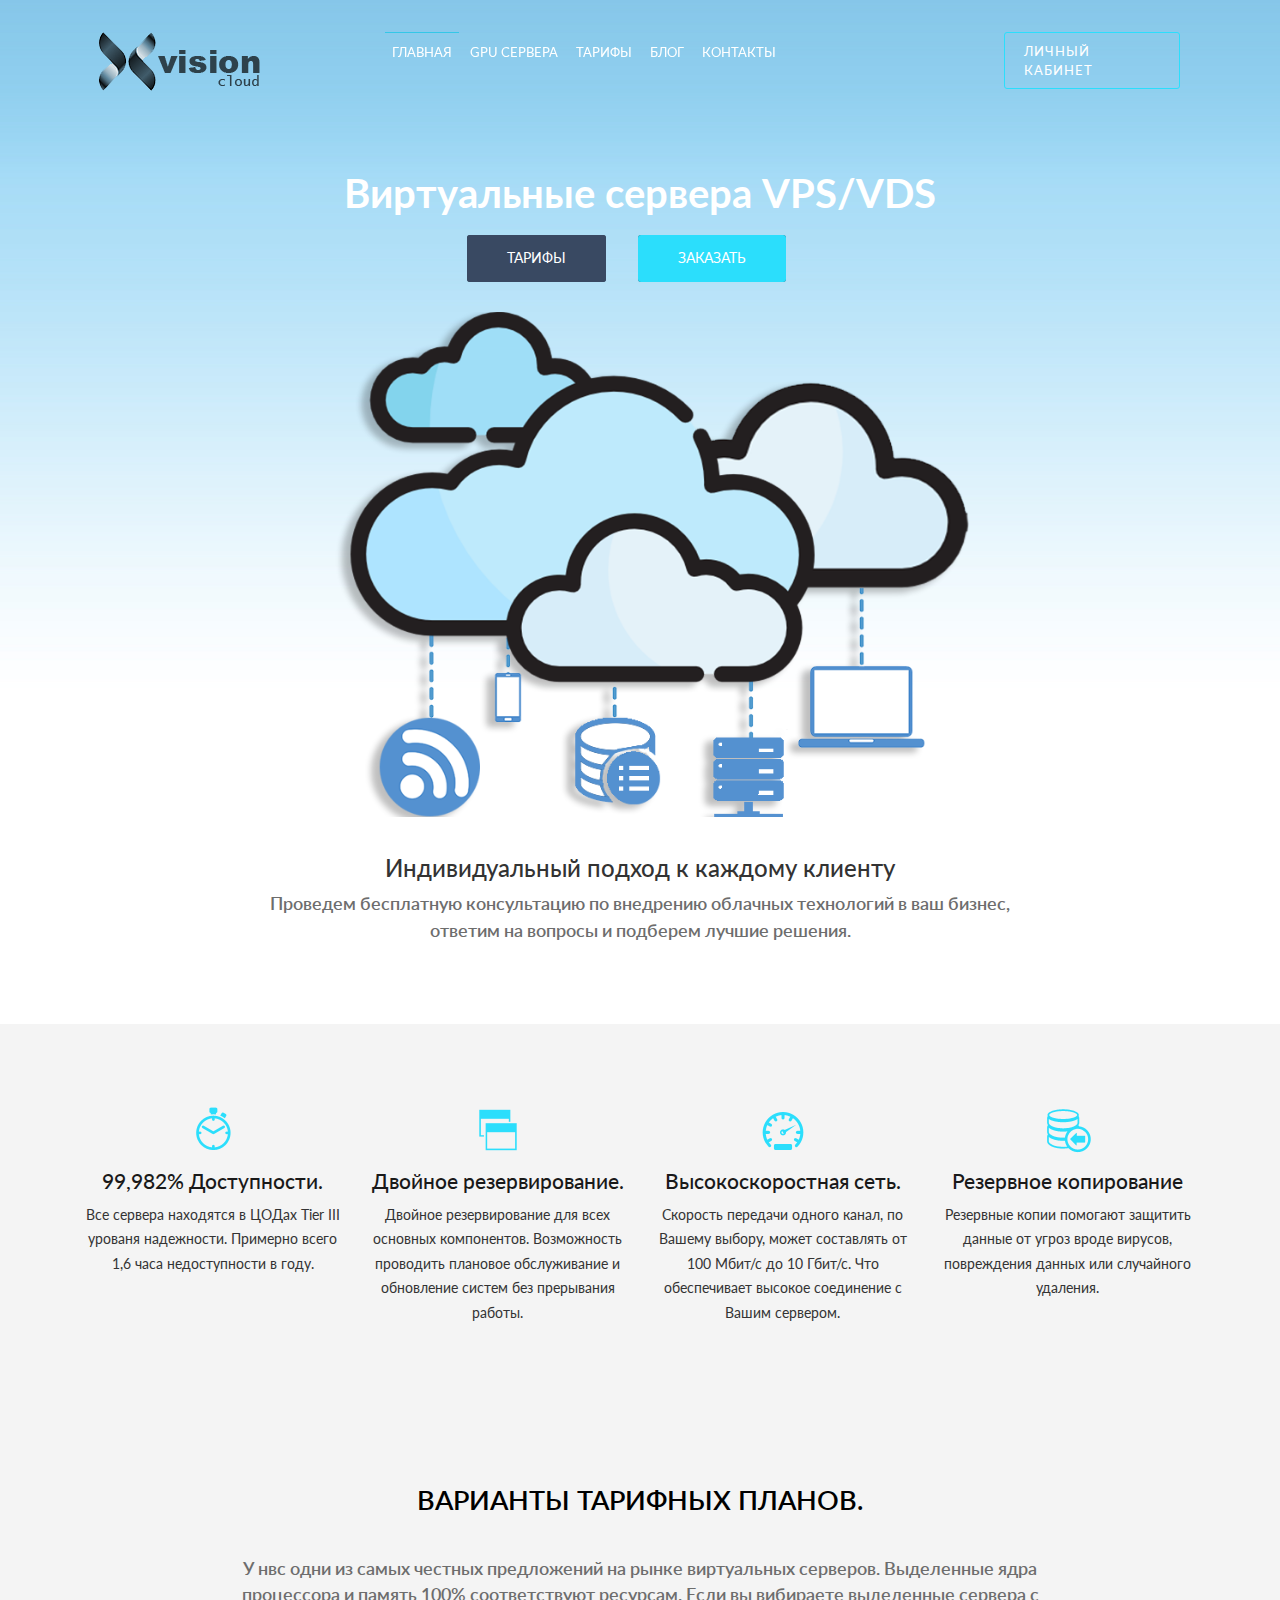
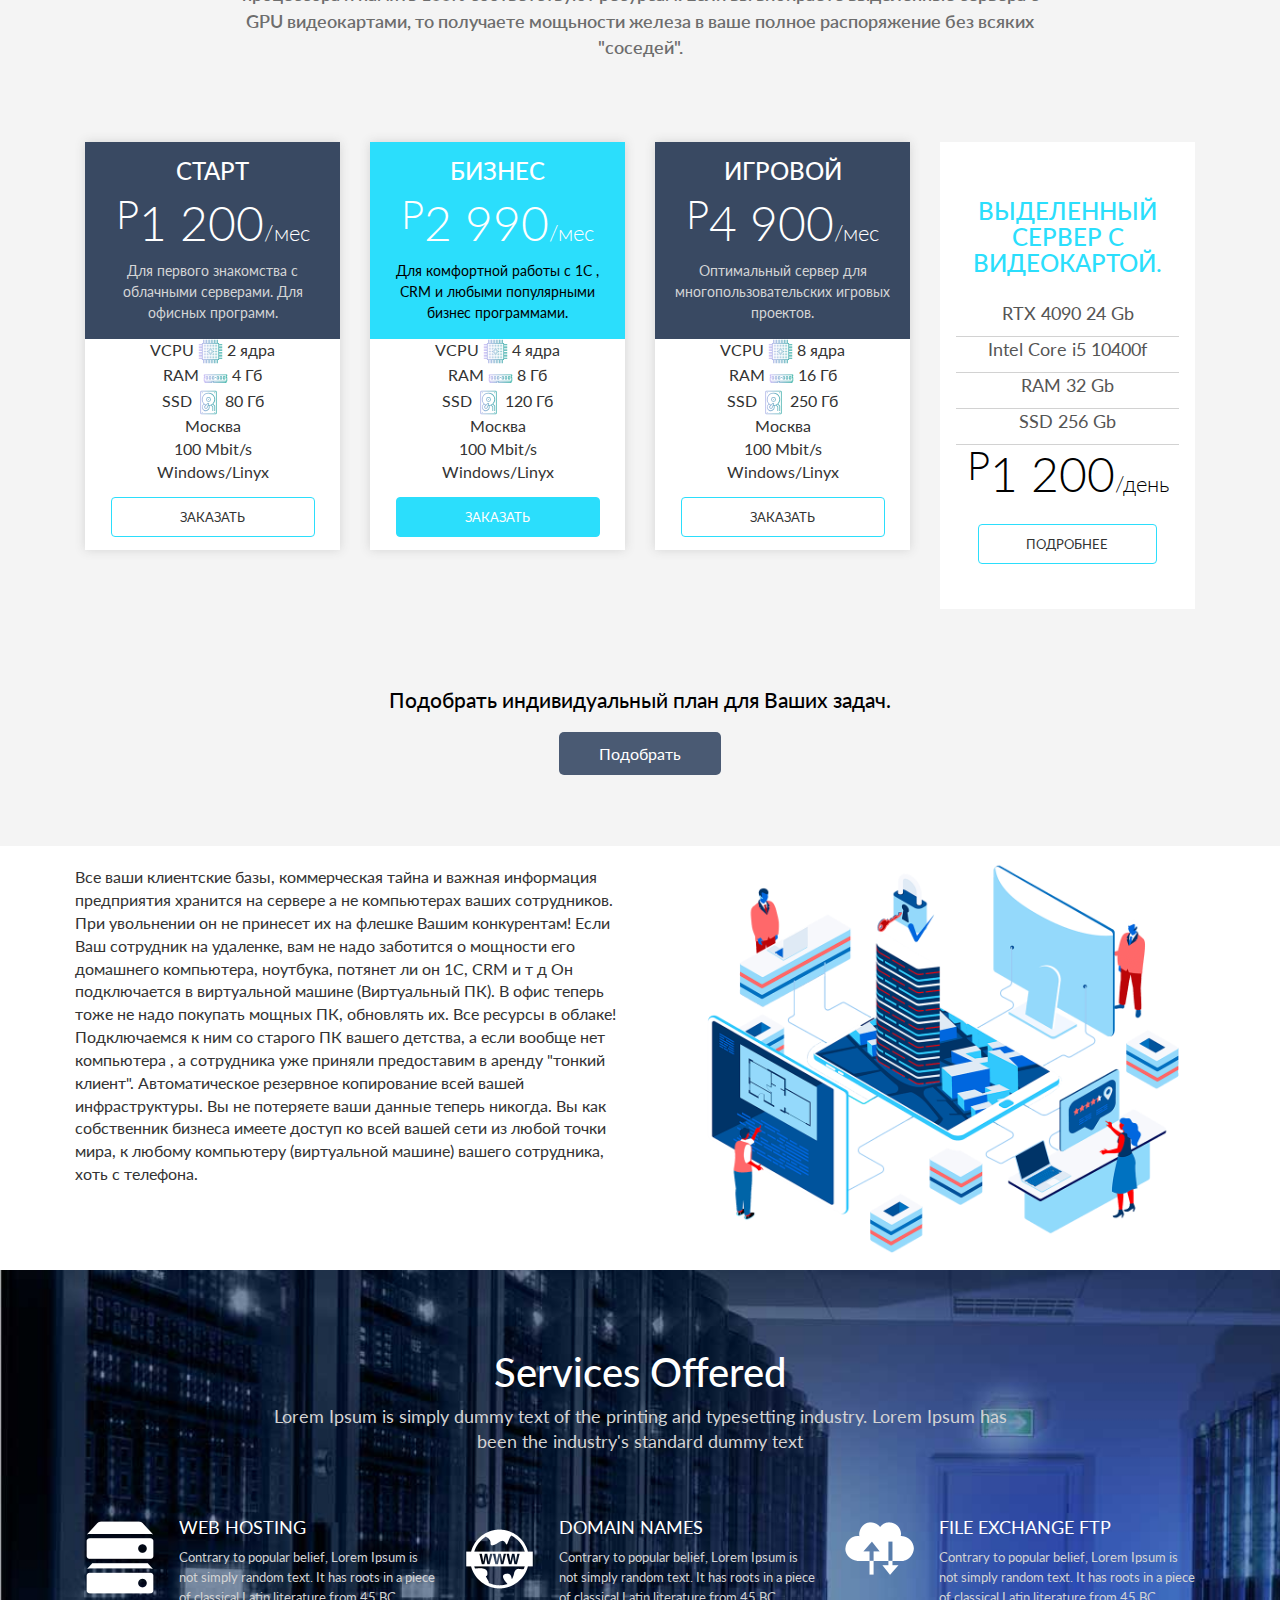
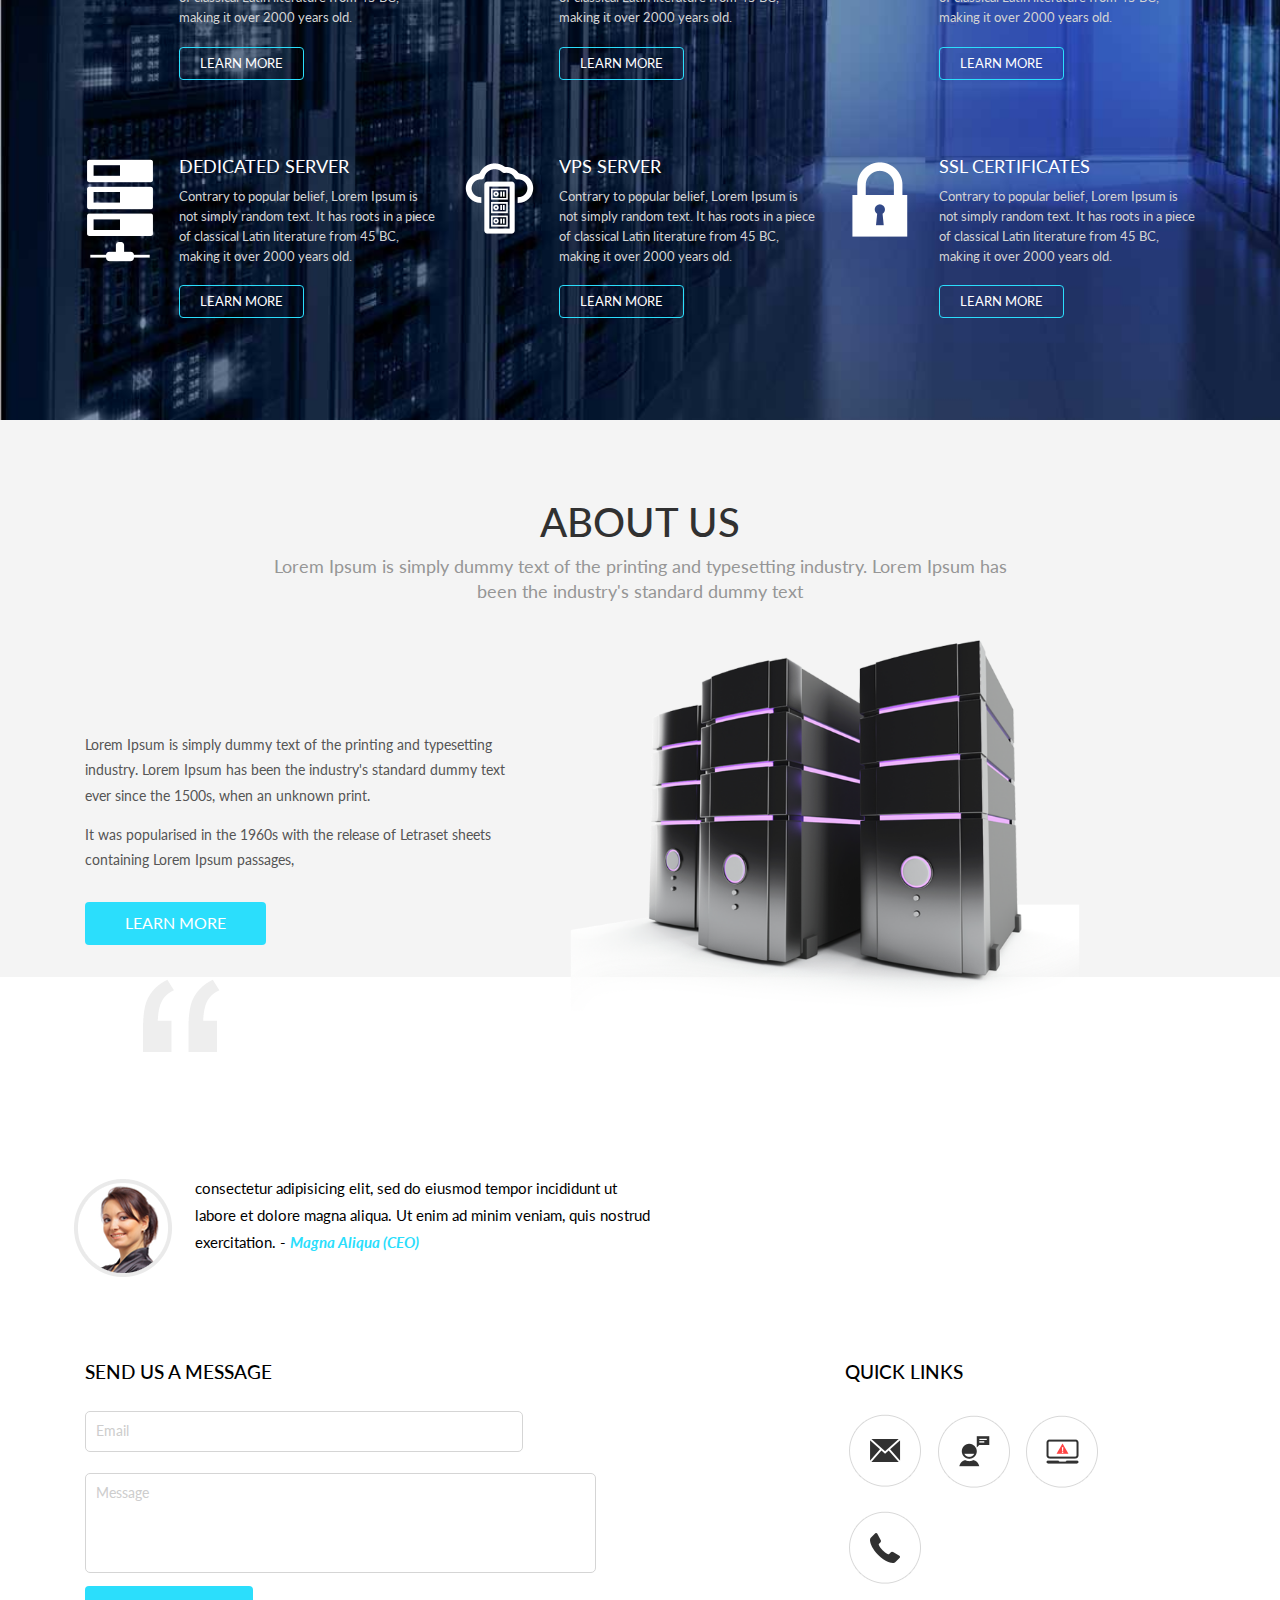
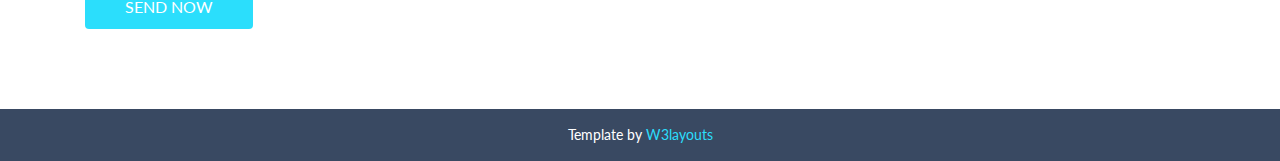
<file: index.html>
<!--
Author: W3layouts
Author URL: http://w3layouts.com
License: Creative Commons Attribution 3.0 Unported
License URL: http://creativecommons.org/licenses/by/3.0/
-->
<!DOCTYPE HTML>
<html>
<head>
<title>X VISION cloud</title>
<meta name="viewport" content="width=device-width, initial-scale=1">
<meta http-equiv="Content-Type" content="text/html; charset=utf-8" />
<meta name="keywords" content="Konnect Responsive web template, Bootstrap Web Templates, Flat Web Templates, Andriod Compatible web template, 
Smartphone Compatible web template, free webdesigns for Nokia, Samsung, LG, SonyErricsson, Motorola web design" />
<script type="application/x-javascript"> addEventListener("load", function() { setTimeout(hideURLbar, 0); }, false); function hideURLbar(){ window.scrollTo(0,1); } </script>
<link href="css/bootstrap.css" rel='stylesheet' type='text/css' />
<!-- jQuery (necessary for Bootstrap's JavaScript plugins) -->
<script src="js/jquery-1.11.1.min.js"></script>
<!-- Custom Theme files -->
<link href="css/style.css" rel='stylesheet' type='text/css' />
<!-- Custom Theme files -->
<!-- webfonts -->
<link href='http://fonts.googleapis.com/css?family=Lato:100,300,400,700,900' rel='stylesheet' type='text/css'>
<!-- webfonts -->
<!-- dropdown -->
<script src="js/jquery.easydropdown.js"></script>
<!-- Add fancyBox main JS and CSS files -->
<script src="js/jquery.magnific-popup.js" type="text/javascript"></script>
<link href="css/popup.css" rel="stylesheet" type="text/css">

		<script>
			$(document).ready(function() {
				$('.popup-with-zoom-anim').magnificPopup({
					type: 'inline',
					fixedContentPos: false,
					fixedBgPos: true,
					overflowY: 'auto',
					closeBtnInside: true,
					preloader: false,
					midClick: true,
					removalDelay: 300,
					mainClass: 'my-mfp-zoom-in'
			});
		});
		</script>
	
</head>
<body>
<div class="header">

    <div class="container">
      <div class="header_bottom"> 
       <div class="col-xs-3 logo">
   	   	 <a href="index.html"><img src="images/logo.png" alt=""/></a>
   	   </div>
   	   <div class="col-xs-9 header_nav">
	   	   <div class="col-xs-9 menu">
					<a class="toggleMenu" href="#"><img src="images/nav_icon.png" alt="" /> </a>
					<ul class="nav" id="nav">
					  <li class="current"><a href="index.html">Главная</a></li>
					  <li><a href="about.html">GPU сервера</a></li>
					  <li><a href="plans.html">Тарифы</a></li>
					  <li><a href="blog.html">Блог</a></li>
					  <li><a href="support.html">Контакты</a></li>								
					</ul>
					<script type="text/javascript" src="js/responsive-nav.js"></script>
		  </div>
		  <div class="col-xs-3 header_but">
			  <menu class="cl-effect-8" id="cl-effect-8">
				 <a href="#">Личный Кабинет</a>
			  </menu>	
		  </div>
	      <div class="clearfix"></div>		
   	  </div>
   	  <div class="clearfix"></div>
   	  </div>
   </div>
   <div class="header_bot_grid">
      <h1>Виртуальные сервера VPS/VDS</h1>
      <div class="header-btns">
		<a class="plans btn btn-primary1 btn-normal btn-inline" href="plans.html">Тарифы</a>
	    <a class="plans btn btn-primary2 btn-normal btn-inline" href="domain.html">Заказать</a>
	  </div>
	  <span> </span>
   </div>
</div>

<div class="content_top">
	<div class="container">
		<div class="box3">
			<h3>Индивидуальный подход к каждому клиенту</h3>
			<p>Проведем бесплатную консультацию по внедрению облачных технологий в ваш бизнес, ответим на вопросы и подберем лучшие решения.</p>
		</div>
	</div>
</div>
<div class="content_bottom">
	<div class="container">
		<div class="col-md-3 grid_1">
			<i class="time"> </i>
			<h3>99,982% Доступности.</h3>
			<p>Все сервера находятся в ЦОДах Tier III урованя надежности. Примерно всего 1,6 часа недоступности в году. </p>
		</div>
		<div class="col-md-3 grid_1">
			<i class="platform"> </i>
			<h3>Двойное резервирование.</h3>
			<p>Двойное резервирование для всех основных компонентов.  Возможность проводить плановое обслуживание и обновление систем без прерывания работы.</p>
		</div>
		<div class="col-md-3 grid_1">
			<i class="fast"> </i>
			<h3>Высокоскоростная сеть.</h3>
			<p> Скорость передачи одного канал, по Вашему выбору, может составлять от 100 Мбит/с до 10 Гбит/с. Что обеспечивает высокое соединение с Вашим сервером.</p>
		</div>
		<div class="col-md-3 grid_1">
			<i class="data"> </i>
			<h3>Резервное копирование</h3>
			<p>Резервные копии помогают защитить данные от угроз вроде вирусов, повреждения данных или случайного удаления.</p>
		</div>
	</div>
</div>


<div class="content_bottom">
	<div class="container">
		<div class="box3">
		  <h2>Варианты тарифных планов.</h2>
		  <p>У нвс одни из самых честных предложений на рынке виртуальных серверов. Выделенные ядра процессора и память 100% соответствуют ресурсам. Если вы вибираете выделенные сервера с GPU видеокартами, то получаете мощьности железа в ваше полное распоряжение без всяких "соседей". </p>
		</div>
		 <div class="plans">

       	           <div class="col-md-3">
						  <div class="pricing-table-grid">
								<div class="plans_head">
									<h3>Старт</h3>
								    <h4 class="m_4"><small class="m_2">P</small>1 200<small small class="m_3">/мес</small></h4>
								    <p>Для первого знакомства с облачными серверами. Для офисных программ.</p>
								</div>
								 VCPU <img src="images/025-processor.svg" width="25" height="25"> 2 ядра<br>
								 RAM <img src="images/026-ram.svg" width="25" height="25"> 4 Гб<br>
								 SSD <img src="images/015-hard drive.svg" width="25" height="25"> 80 Гб<br>
								 Москва<br>
								 100 Mbit/s<br>
								 Windows/Linyx<br>
								<!-- <ul>
									<li><img src="images/025-processor.svg" width="25" height="25"> VCPU 2 ядра</li>
									<li><img src="images/026-ram.svg" width="25" height="25"> RAM 4 Гб</li>
									<li><img src="images/015-hard drive.svg" width="25" height="25"> SSD 80 Гб</li>
									<li><img src="images/038-geo.svg" width="25" height="25"> Москва</li>
									<li><img src="images/016-lan.svg" width="25" height="25"> 100 Mbit/s</li>
									<li><img src="images/031-software.svg" width="25" height="25"> Windows/Linyx</li>
							    </ul> -->
							    <a class="popup-with-zoom-anim button" href="#small-dialog">Заказать</a>
							    <div id="small-dialog" class="mfp-hide">
									<div class="pop_up">
									 	<div class="payment-online-form-left">
											<form>
												<h4><span class="shipping"> </span>Shipping</h4>
												<ul>
													<li><input class="text-box-dark" type="text" value="Frist Name" onfocus="this.value = '';" onblur="if (this.value == '') {this.value = 'Frist Name';}"></li>
													<li><input class="text-box-dark" type="text" value="Last Name" onfocus="this.value = '';" onblur="if (this.value == '') {this.value = 'Last Name';}"></li>
												</ul>
												<ul>
													<li><input class="text-box-dark" type="text" value="Email" onfocus="this.value = '';" onblur="if (this.value == '') {this.value = 'Email';}"></li>
													<li><input class="text-box-dark" type="text" value="Company Name" onfocus="this.value = '';" onblur="if (this.value == '') {this.value = 'Company Name';}"></li>
												</ul>
												<ul>
													<li><input class="text-box-dark" type="text" value="Phone" onfocus="this.value = '';" onblur="if (this.value == '') {this.value = 'Phone';}"></li>
													<li><input class="text-box-dark" type="text" value="Address" onfocus="this.value = '';" onblur="if (this.value == '') {this.value = 'Address';}"></li>
													<div class="clearfix"> </div>
												</ul>
												<div class="clear"> </div>
											<ul class="payment-type">
												<h4><span class="payment"> </span> Payments</h4>
												<li>
													<span class="col_checkbox">
													<input id="3" class="css-checkbox1" type="checkbox">
													<label for="3" name="demo_lbl_1" class="css-label1"> </label>
													<a class="visa" href="#"> </a>
													</span>
												</li>
												<li>
													<span class="col_checkbox">
														<input id="4" class="css-checkbox2" type="checkbox">
														<label for="4" name="demo_lbl_2" class="css-label2"> </label>
														<a class="paypal" href="#"> </a>
													</span>
												</li>
												<div class="clearfix"> </div>
											</ul>
												<ul>
													<li><input class="text-box-dark" type="text" value="Card Number" onfocus="this.value = '';" onblur="if (this.value == '') {this.value = 'Card Number';}"></li>
													<li><input class="text-box-dark" type="text" value="Name on card" onfocus="this.value = '';" onblur="if (this.value == '') {this.value = 'Name on card';}"></li>
													<div class="clearfix"> </div>
												</ul>
												<ul>
													<li><input class="text-box-light hasDatepicker" type="text" id="datepicker" value="Expiration Date" onfocus="this.value = '';" onblur="if (this.value == '') {this.value = 'Expiration Date';}"><em class="pay-date"> </em></li>
													<li><input class="text-box-dark" type="text" value="Security Code" onfocus="this.value = '';" onblur="if (this.value == '') {this.value = 'Security Code';}"></li>
													<div class="clearfix"> </div>
												</ul>
												<ul class="payment-sendbtns">
													<li><input type="reset" value="Cancel"></li>
													<li><input type="submit" value="Process order"></li>
												</ul>
												<div class="clearfix"> </div>
											</form>
										</div>
						  			</div>
								</div>
		         </div>
		     </div>
             <div class="col-md-3">
					<div class="pricing-table-grid">
								<div class="plans_head1">
									<h3>Бизнес</h3>
								    <h4 class="m_4"><small class="m_2">Р</small>2 990<small small class="m_3">/мес</small></h4>
								    <p>Для комфортной работы с 1С , CRM и любыми популярными бизнес программами.</p>
								</div>
								VCPU <img src="images/025-processor.svg" width="25" height="25"> 4 ядра<br>
								RAM <img src="images/026-ram.svg" width="25" height="25"> 8 Гб<br>
								SSD <img src="images/015-hard drive.svg" width="25" height="25"> 120 Гб<br>
								Москва<br>
								100 Mbit/s<br>
								Windows/Linyx<br>
							    <a class="popup-with-zoom-anim button1" href="#small-dialog">Заказать</a>
				      </div>
		     </div>	
	         <div class="col-md-3">
				<div class="pricing-table-grid">
								<div class="plans_head">
									<h3>Игровой</h3>
								    <h4 class="m_4"><small class="m_2">Р</small>4 900<small small class="m_3">/мес</small></h4>
								    <p>Оптимальный сервер для многопользовательских игровых проектов.</p>
								</div>
								VCPU <img src="images/025-processor.svg" width="25" height="25"> 8 ядра<br>
								RAM <img src="images/026-ram.svg" width="25" height="25"> 16 Гб<br>
								SSD <img src="images/015-hard drive.svg" width="25" height="25"> 250 Гб<br>
								Москва<br>
								100 Mbit/s<br>
								Windows/Linyx<br>
							    <a class="popup-with-zoom-anim button" href="#small-dialog">Заказать</a>
				</div>
		    </div>
	        <div class="col-md-3">
				<div class="pricing-table-grid1">
					<h5>Выделенный сервер с видеокартой.</h5> 
					<p>RTX 4090 24 Gb</p>
					<p>Intel Core i5 10400f</p>
					<p>RAM 32 Gb</p>
					<p>SSD 256 Gb</p>		

					
					<h4 class="m_4 m_5"><small class="m_2 sm1">Р</small>1 200<small small class="m_3 sm2">/день</small></h4>
					<a class="popup-with-zoom-anim button" href="#small-dialog">Подробнее</a>		   
				</div>
		    </div>	
		    <div class="clearfix"> </div>								
       </div>
       <div class="plans_desc">
        <h3>Подобрать индивидуальный план для Ваших задач.</h3>
        <a class="contact_btn" href="#">Подобрать</a>
       </div>
	</div>
</div>

<div class="container">
    <div class="row">
        <div class="col text-column">
			Все ваши клиентские базы, коммерческая тайна и важная информация предприятия хранится на сервере а не компьютерах ваших сотрудников. При увольнении он не принесет их на флешке Вашим конкурентам!

Если Ваш сотрудник на удаленке, вам не надо заботится о мощности его домашнего компьютера, ноутбука, потянет ли он 1С, CRM и т д Он подключается в виртуальной машине (Виртуальный ПК). 

В офис теперь тоже не надо покупать мощных ПК, обновлять их. Все ресурсы в облаке! Подключаемся к ним со старого ПК вашего детства, а если вообще нет компьютера , а сотрудника уже приняли предоставим в аренду "тонкий клиент".

Автоматическое резервное копирование всей вашей инфраструктуры. Вы не потеряете ваши данные теперь никогда.

Вы как собственник бизнеса имеете доступ ко всей вашей сети из любой точки мира, к любому компьютеру (виртуальной машине) вашего сотрудника, хоть с телефона.
		</div>
        <div class="col image-column">
            <img class="my-image" src="images/Cod.png" alt="Cod">
        </div>
    </div>
</div>
<div class="uCalc_455129"></div>
<script>
    var widgetOptions455129 = {
        bg_color: "transparent"
    };
    (function() {
        var a = document.createElement("script"), h = "head";
        a.async = true;
        a.src = (document.location.protocol == "https:" ? "https:" : "http:") + "//ucalc.pro/api/widget.js?id=455129&t="+Math.floor(new Date()/18e5);
        document.getElementsByTagName(h)[0].appendChild(a)
    })();
</script>

<div class="services">
	<div class="container">
	   <div class="span_1">
		  <h3>Services Offered</h3>
		  <p>Lorem Ipsum is simply dummy text of the printing and typesetting industry. Lorem Ipsum has been the industry's standard dummy text</p>
	   </div>
	   <div class="span_2">
	   	<div class="span_2-top">
		   	<div class="col-md-4">
		   		<ul class="hosting">
		   			<i class="icon1"> </i>
		   			<li class="host_desc">
		   				<h4>Web Hosting</h4>
		   				<p>Contrary to popular belief, Lorem Ipsum is not simply random text. It has roots in a piece of classical Latin literature from 45 BC, making it over 2000 years old. </p>
		   				<a class="button2" href="#">Learn More</a>
		   		    </li>
		   		</ul>
		   	</div>
		   	<div class="col-md-4">
		   		<ul class="hosting">
		   			<i class="icon2"> </i>
		   			<li class="host_desc">
		   				<h4>Domain Names</h4>
		   				<p>Contrary to popular belief, Lorem Ipsum is not simply random text. It has roots in a piece of classical Latin literature from 45 BC, making it over 2000 years old. </p>
		   				<a class="button2" href="#">Learn More</a>
		   		    </li>
		   		</ul>
		   	</div>
		   	<div class="col-md-4">
		   		<ul class="hosting">
		   			<i class="icon3"> </i>
		   			<li class="host_desc">
		   				<h4>File Exchange FTP</h4>
		   				<p>Contrary to popular belief, Lorem Ipsum is not simply random text. It has roots in a piece of classical Latin literature from 45 BC, making it over 2000 years old. </p>
		   				<a class="button2" href="#">Learn More</a>
		   		    </li>
		   		</ul>
		   	</div>
		   	<div class="clearfix"> </div>
		 </div>
		 <div class="span_2-bottom">
		   	<div class="col-md-4">
		   		<ul class="hosting">
		   			<i class="icon4"> </i>
		   			<li class="host_desc">
		   				<h4>Dedicated Server</h4>
		   				<p>Contrary to popular belief, Lorem Ipsum is not simply random text. It has roots in a piece of classical Latin literature from 45 BC, making it over 2000 years old. </p>
		   				<a class="button2" href="#">Learn More</a>
		   		    </li>
		   		</ul>
		   	</div>
		   	<div class="col-md-4">
		   		<ul class="hosting">
		   			<i class="icon5"> </i>
		   			<li class="host_desc">
		   				<h4>Vps Server</h4>
		   				<p>Contrary to popular belief, Lorem Ipsum is not simply random text. It has roots in a piece of classical Latin literature from 45 BC, making it over 2000 years old. </p>
		   				<a class="button2" href="#">Learn More</a>
		   		    </li>
		   		</ul>
		   	</div>
		   	<div class="col-md-4">
		   		<ul class="hosting">
		   			<i class="icon6"> </i>
		   			<li class="host_desc">
		   				<h4>SSL Certificates</h4>
		   				<p>Contrary to popular belief, Lorem Ipsum is not simply random text. It has roots in a piece of classical Latin literature from 45 BC, making it over 2000 years old. </p>
		   				<a class="button2" href="#">Learn More</a>
		   		    </li>
		   		</ul>
		   	</div>
		   	<div class="clearfix"> </div>
		 </div>
	   </div>
	</div>
</div>  
<div class="about_grid">
	<div class="container">
		<div class="span_1 span_3">
		  <h4>About Us</h4>
		  <p>Lorem Ipsum is simply dummy text of the printing and typesetting industry. Lorem Ipsum has been the industry's standard dummy text</p>
	   </div>
	   <div class="span_5">
	   	 <div class="col-md-5 span_5-left">
	   	 	<p class="m_1">Lorem Ipsum is simply dummy text of the printing and typesetting industry. Lorem Ipsum has been the industry's standard dummy text ever since the 1500s, when an unknown print.</p>
	   	    <p class="m_2"> It was popularised in the 1960s with the release of Letraset sheets containing Lorem Ipsum passages,</p>
	   	    <a class="button3" href="#">Learn More</a>
	   	 </div>
	   	 <div class="col-md-7">
	   	  	<div class="span_5-right">
	   	 	<span> </span>
	   	    </div>
	   	 </div>
	   	 <div class="clearfix"> </div>
	   </div>
	</div>
</div>
<div class="testimonail">
	<div class="container">
		<ul class="test">
			<li class="test_img"><img src="images/test_pic.png" class="img-responsive" alt=""/></li>
			<li class="test_desc">
				<p><span class="quotes"> </span>consectetur adipisicing elit, sed do eiusmod tempor incididunt ut labore et dolore magna aliqua. Ut enim ad minim veniam, quis nostrud exercitation. - <span class="link"><a href="#">magna aliqua (CEO)</a></span></p>
			</li>
			<div class="clearfix"> </div>
		</ul>
	</div>
</div>

<div class="contact_index">
	<div class="container">
		<div class="col-md-8 contact_index-left">
			<h3>Send Us A Message</h3>
			<div class="contact-form">
				<form>
					<input type="text" class="textbox" value="Email" onfocus="this.value = '';" onblur="if (this.value == '') {this.value = 'Email';}">
					<textarea value="Message:" onfocus="this.value = '';" onblur="if (this.value == '') {this.value = 'Message';}">Message</textarea>
					<input type="submit" value="Send Now">
				</form>
			</div>
		</div>
		<div class="col-md-4 contact_index-right">
			<h3>Quick Links</h3>
			<ul class="footer_social">
			  <li><a href="#"> <i class="email"> </i> </a></li>
			  <li><a href="#"> <i class="chat"> </i> </a></li>
			  <li><a href="#"> <i class="report"> </i></a></li>
			  <li><a href="#"> <i class="phone"> </i></a></li>
			</ul>
		</div>
	</div>
</div>
<div class="footer">
	<div class="container">
		<p>Template by <a href="http://w3layouts.com/">W3layouts</a></p>
	</div>
</div>
</body>
</html>
</file>
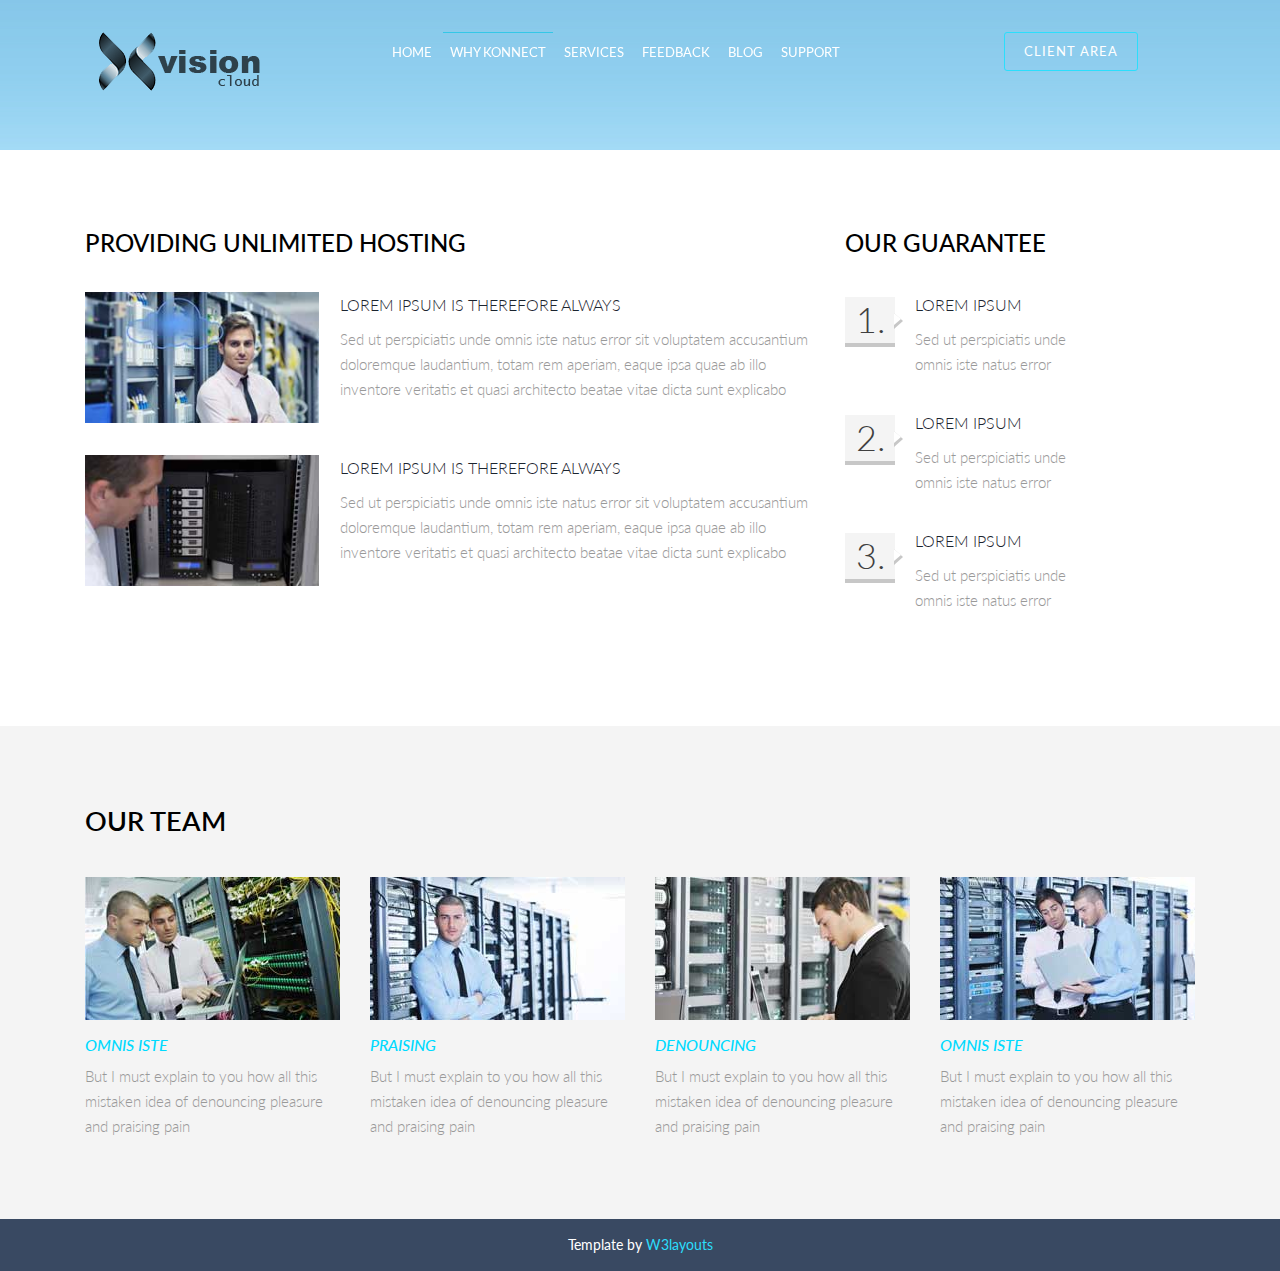
<file: about.html>
<!--
Author: W3layouts
Author URL: http://w3layouts.com
License: Creative Commons Attribution 3.0 Unported
License URL: http://creativecommons.org/licenses/by/3.0/
-->
<!DOCTYPE HTML>
<html>
<head>
<title>Konnect A Hosting Category Flat Bootstarp Resposive Website Template | About :: w3layouts</title>
<meta name="viewport" content="width=device-width, initial-scale=1">
<meta http-equiv="Content-Type" content="text/html; charset=utf-8" />
<meta name="keywords" content="Konnect Responsive web template, Bootstrap Web Templates, Flat Web Templates, Andriod Compatible web template, 
Smartphone Compatible web template, free webdesigns for Nokia, Samsung, LG, SonyErricsson, Motorola web design" />
<script type="application/x-javascript"> addEventListener("load", function() { setTimeout(hideURLbar, 0); }, false); function hideURLbar(){ window.scrollTo(0,1); } </script>
<link href="css/bootstrap.css" rel='stylesheet' type='text/css' />
<!-- jQuery (necessary for Bootstrap's JavaScript plugins) -->
<script src="js/jquery-1.11.1.min.js"></script>
<!-- Custom Theme files -->
<link href="css/style.css" rel='stylesheet' type='text/css' />
<!-- Custom Theme files -->
<!-- webfonts -->
<link href='http://fonts.googleapis.com/css?family=Lato:100,300,400,700,900' rel='stylesheet' type='text/css'>
<!-- webfonts -->
<!-- dropdown -->
<script src="js/jquery.easydropdown.js"></script>
</head>
<body>
<div class="about_header">

    <div class="container">
      <div class="header_bottom"> 
       <div class="col-xs-3 logo">
   	   	 <a href="index.html"><img src="images/logo.png" alt=""/></a>
   	   </div>
   	   <div class="col-xs-9 header_nav">
	   	   <div class="col-xs-9 menu">
					<a class="toggleMenu" href="#"><img src="images/nav_icon.png" alt="" /> </a>
					<ul class="nav" id="nav">
					  <li><a href="index.html">Home</a></li>
					  <li class="current"><a href="about.html">Why Konnect</a></li>
					  <li><a href="services.html">Services</a></li>
					  <li><a href="404.html">Feedback</a></li>
					  <li><a href="blog.html">Blog</a></li>
					  <li><a href="support.html">Support</a></li>								
					</ul>
					<script type="text/javascript" src="js/responsive-nav.js"></script>
		  </div>
		  <div class="col-xs-3 header_but">
			  <menu class="cl-effect-8" id="cl-effect-8">
				 <a href="#cl-effect-8">Client Area</a>
			  </menu>	
		  </div>
	      <div class="clearfix"></div>		
   	  </div>
   	  <div class="clearfix"></div>
   	  </div>
   </div>
   
</div>
<div class="about">
	<div class="container">
		<div class="col-md-8 grid_2">
			<h1>Providing Unlimited hosting</h1>
			<div class="box-4 box-5">
                <div class="put-left">
                    <img src="images/pic1.jpg" class="img-responsive" alt=""/>
                </div>
                <div class="caption">
                   <h3><a href="#">Lorem Ipsum is therefore always</a></h3>
                    <p>
                        Sed ut perspiciatis unde omnis iste natus error sit voluptatem accusantium doloremque laudantium, totam rem aperiam, eaque ipsa quae ab illo inventore veritatis et quasi architecto beatae vitae dicta sunt explicabo
                    </p>
                </div>
                <div class="clearfix"></div>
            </div>
            <div class="box-4">
                <div class="put-left">
                    <img src="images/pic2.jpg" class="img-responsive" alt=""/>
                </div>
                <div class="caption">
                    <h3><a href="#">Lorem Ipsum is therefore always</a></h3>
                    <p>
                        Sed ut perspiciatis unde omnis iste natus error sit voluptatem accusantium doloremque laudantium, totam rem aperiam, eaque ipsa quae ab illo inventore veritatis et quasi architecto beatae vitae dicta sunt explicabo
                    </p>
                </div>
                <div class="clearfix"></div>
            </div>
		</div>
		<div class="col-md-4 grid_3">
			<h2>Our Guarantee</h2>
			<ul class="list_1">
                <li>
                    <div class="index-box">
                        <div class="data-index">1.</div>
                        <div class="caption">
                            <h3><a href="#">Lorem Ipsum</a></h3>
		                    <p>
		                        Sed ut perspiciatis unde omnis iste natus error 
		                    </p>
                        </div>
                    </div>
                </li>
                <li>
                    <div class="index-box">
                        <div class="data-index">2.</div>
                        <div class="caption">
                            <h3><a href="#">Lorem Ipsum</a></h3>
		                    <p>
		                        Sed ut perspiciatis unde omnis iste natus error 
		                    </p>
                        </div>
                    </div>
                </li>
                <li>
                    <div class="index-box">
                        <div class="data-index">3.</div>
                        <div class="caption">
                            <h3><a href="#">Lorem Ipsum</a></h3>
		                    <p>
		                        Sed ut perspiciatis unde omnis iste natus error 
		                    </p>
                        </div>
                    </div>
                </li>
                <div class="clearfix"></div>
            </ul>
		</div>
	</div>
</div>
<div class="content_bottom">
	<div class="container">
		<h2>Our Team</h2>
		<div class="col-md-3 grid_4">
			 <img src="images/pic3.jpg" class="img-responsive" alt=""/>
			 <h3><a href="#">omnis iste</a></h3>
			 <p>But I must explain to you how all this mistaken idea of denouncing pleasure and praising pain</p>
		</div>
		<div class="col-md-3 grid_4">
			 <img src="images/pic4.jpg" class="img-responsive" alt=""/>
			 <h3><a href="#">praising</a></h3>
			 <p>But I must explain to you how all this mistaken idea of denouncing pleasure and praising pain</p>
		</div>
		<div class="col-md-3 grid_4">
			 <img src="images/pic5.jpg" class="img-responsive" alt=""/>
			 <h3><a href="#">denouncing</a></h3>
			 <p>But I must explain to you how all this mistaken idea of denouncing pleasure and praising pain</p>
		</div>
		<div class="col-md-3 grid_4">
			 <img src="images/pic6.jpg" class="img-responsive" alt=""/>
			 <h3><a href="#">omnis iste</a></h3>
			 <p>But I must explain to you how all this mistaken idea of denouncing pleasure and praising pain</p>
		</div>
	</div>
</div>
<div class="footer">
	<div class="container">
		<p>Template by <a href="http://w3layouts.com/">W3layouts</a></p>
	</div>
</div>
</body>
</html>
</file>
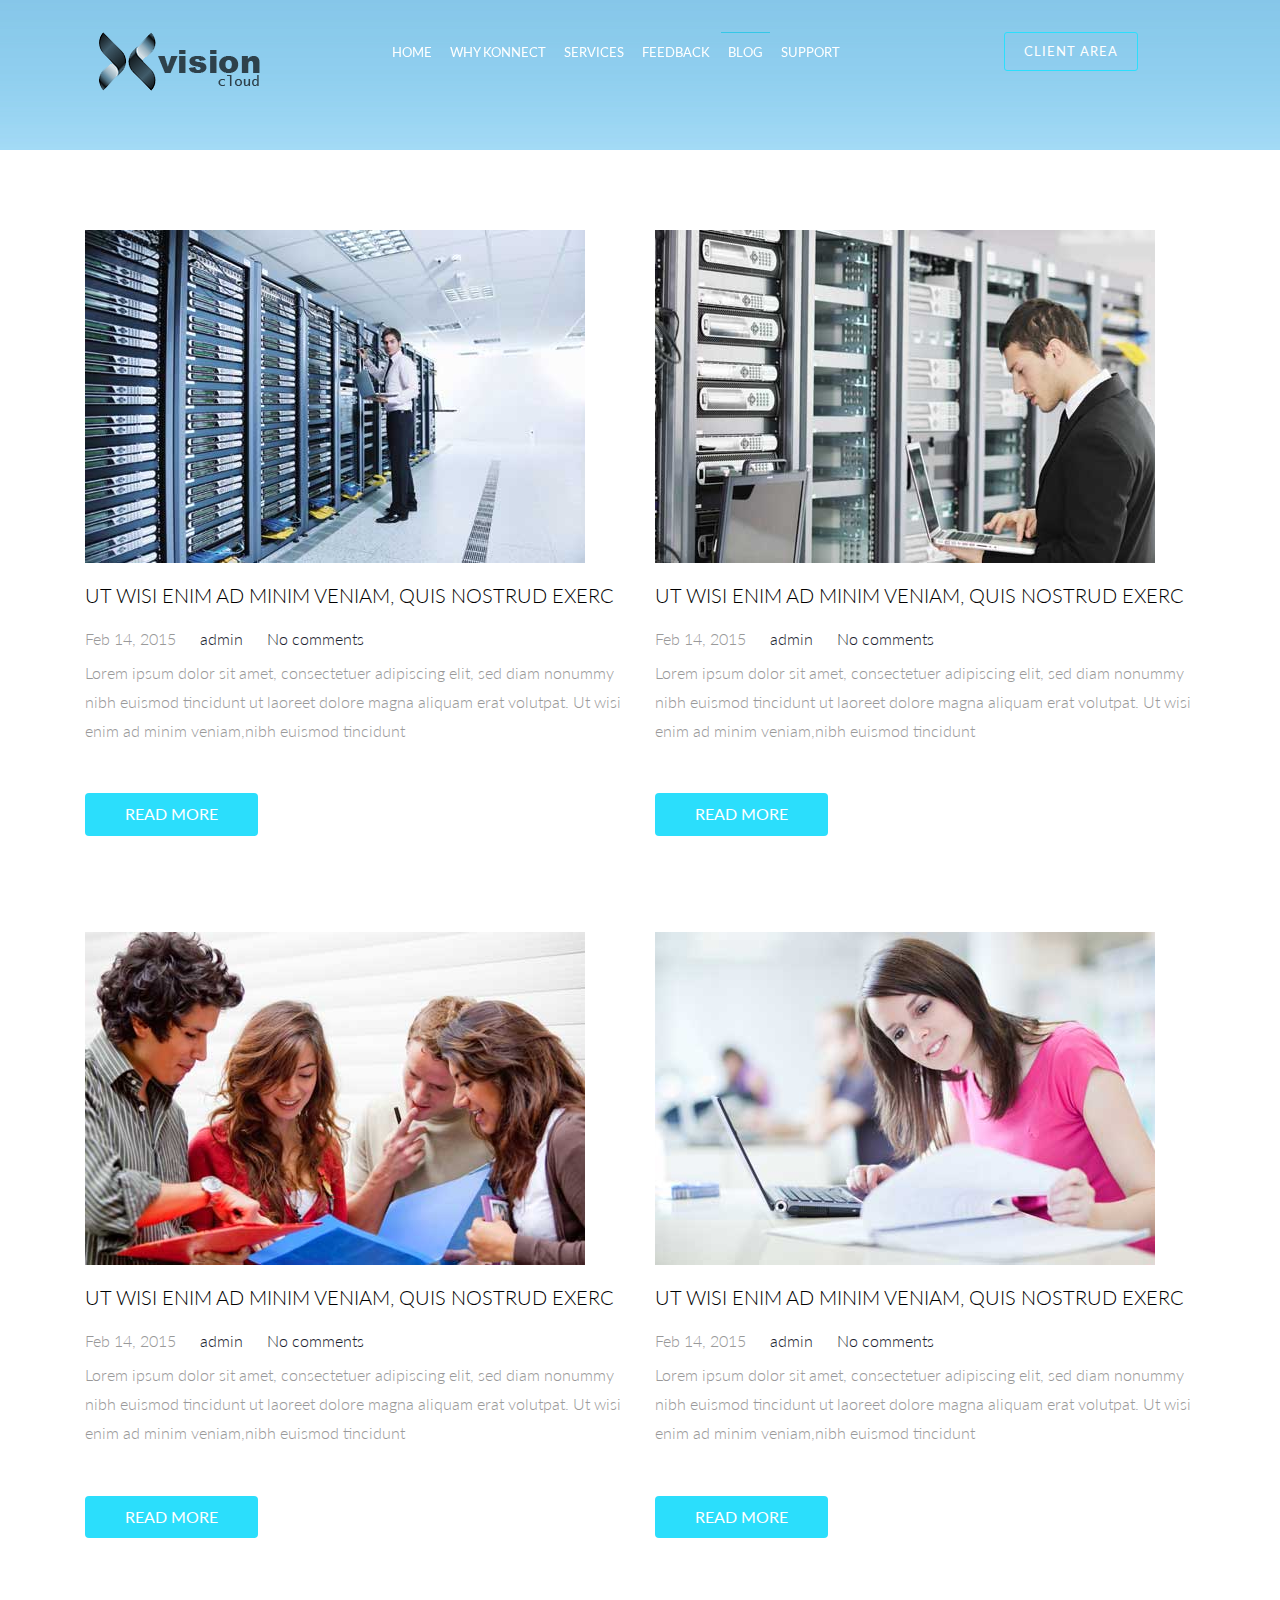
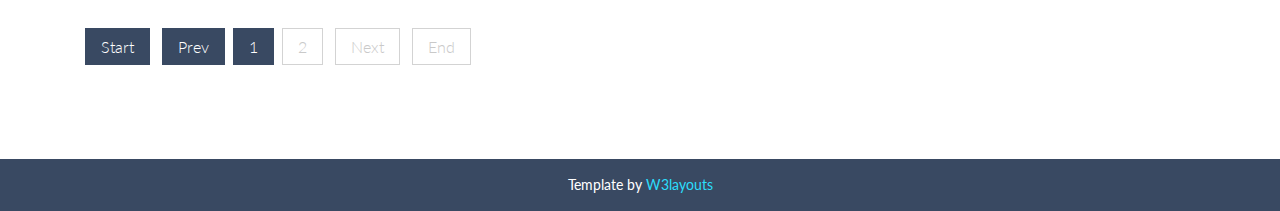
<file: blog.html>
<!--
Author: W3layouts
Author URL: http://w3layouts.com
License: Creative Commons Attribution 3.0 Unported
License URL: http://creativecommons.org/licenses/by/3.0/
-->
<!DOCTYPE HTML>
<html>
<head>
<title>Konnect A Hosting Category Flat Bootstarp Resposive Website Template | Blog :: w3layouts</title>
<meta name="viewport" content="width=device-width, initial-scale=1">
<meta http-equiv="Content-Type" content="text/html; charset=utf-8" />
<meta name="keywords" content="Konnect Responsive web template, Bootstrap Web Templates, Flat Web Templates, Andriod Compatible web template, 
Smartphone Compatible web template, free webdesigns for Nokia, Samsung, LG, SonyErricsson, Motorola web design" />
<script type="application/x-javascript"> addEventListener("load", function() { setTimeout(hideURLbar, 0); }, false); function hideURLbar(){ window.scrollTo(0,1); } </script>
<link href="css/bootstrap.css" rel='stylesheet' type='text/css' />
<!-- jQuery (necessary for Bootstrap's JavaScript plugins) -->
<script src="js/jquery-1.11.1.min.js"></script>
<!-- Custom Theme files -->
<link href="css/style.css" rel='stylesheet' type='text/css' />
<!-- Custom Theme files -->
<!-- webfonts -->
<link href='http://fonts.googleapis.com/css?family=Lato:100,300,400,700,900' rel='stylesheet' type='text/css'>
<!-- webfonts -->
<!-- dropdown -->
<script src="js/jquery.easydropdown.js"></script>
</head>
<body>
<div class="about_header">
    <div class="container">
      <div class="header_bottom"> 
       <div class="col-xs-3 logo">
   	   	 <a href="index.html"><img src="images/logo.png" alt=""/></a>
   	   </div>
   	   <div class="col-xs-9 header_nav">
	   	   <div class="col-xs-9 menu">
					<a class="toggleMenu" href="#"><img src="images/nav_icon.png" alt="" /> </a>
					<ul class="nav" id="nav">
					  <li><a href="index.html">Home</a></li>
					  <li><a href="about.html">Why Konnect</a></li>
					  <li><a href="services.html">Services</a></li>
					  <li><a href="404.html">Feedback</a></li>
					  <li class="current"><a href="blog.html">Blog</a></li>
					  <li><a href="support.html">Support</a></li>									
					</ul>
					<script type="text/javascript" src="js/responsive-nav.js"></script>
		  </div>
		  <div class="col-xs-3 header_but">
			  <menu class="cl-effect-8" id="cl-effect-8">
				 <a href="#cl-effect-8">Client Area</a>
			  </menu>	
		  </div>
	      <div class="clearfix"></div>		
   	  </div>
   	  <div class="clearfix"></div>
   	  </div>
   </div>
</div>
<div class="about">
	<div class="container">
	  <div class="blog_grid span2">
		     <div class="col-md-6 blog_box">
		        <a href="single.html" class="mask"><img src="images/s1.jpg" alt="image" class="img-responsive zoom-img"></a>
		     	<h3><a href="single.html">Ut wisi enim ad minim veniam, quis nostrud exerc</a></h3>
		     	<div class="links">
		  		    <ul>
		  				<li> </i><span>Feb 14, 2015</span></li>
		  				<li> </i><span><a href="#">admin</span></a></li>
		  				<li> </i><a href="#"><span>No comments</span></a></li>
		  		    </ul>
		  		</div>
		     	<p>Lorem ipsum dolor sit amet, consectetuer adipiscing elit, sed diam nonummy nibh euismod tincidunt ut laoreet dolore magna aliquam erat volutpat. Ut wisi enim ad minim veniam,nibh euismod tincidunt</p>
		        <a class="button3" href="#">Read More</a>
		     </div>  
		     <div class="col-md-6 blog_box">
		        <a href="single.html" class="mask"><img src="images/s2.jpg" alt="image" class="img-responsive zoom-img"></a>
		     	<h3><a href="single.html">Ut wisi enim ad minim veniam, quis nostrud exerc</a></h3>
		     	<div class="links">
		  		    <ul>
		  				<li> </i><span>Feb 14, 2015</span></li>
		  				<li> </i><span><a href="#">admin</span></a></li>
		  				<li> </i><a href="#"><span>No comments</span></a></li>
		  		    </ul>
		  		</div>
		     	<p>Lorem ipsum dolor sit amet, consectetuer adipiscing elit, sed diam nonummy nibh euismod tincidunt ut laoreet dolore magna aliquam erat volutpat. Ut wisi enim ad minim veniam,nibh euismod tincidunt</p>
		        <a class="button3" href="#">Read More</a>
		     </div>  
		     <div class="clearfix"> </div>
		   </div>
		<div class="blog_grid">
		     <div class="col-md-6 blog_box">
		        <a href="single.html" class="mask"><img src="images/s6.jpg" alt="image" class="img-responsive zoom-img" alt=""/></a>
		     	<h3><a href="single.html">Ut wisi enim ad minim veniam, quis nostrud exerc</a></h3>
		     	<div class="links">
		  		    <ul>
		  				<li> </i><span>Feb 14, 2015</span></li>
		  				<li> </i><span><a href="#">admin</span></a></li>
		  				<li> </i><a href="#"><span>No comments</span></a></li>
		  		    </ul>
		  		</div>
		     	<p>Lorem ipsum dolor sit amet, consectetuer adipiscing elit, sed diam nonummy nibh euismod tincidunt ut laoreet dolore magna aliquam erat volutpat. Ut wisi enim ad minim veniam,nibh euismod tincidunt</p>
		        <a class="button3" href="#">Read More</a>
		     </div>  
		     <div class="col-md-6 blog_box">
		        <a href="single.html" class="mask"><img src="images/s7.jpg" alt="image" class="img-responsive zoom-img" alt=""/></a>
		     	<h3><a href="single.html">Ut wisi enim ad minim veniam, quis nostrud exerc</a></h3>
		     	<div class="links">
		  		    <ul>
		  				<li> </i><span>Feb 14, 2015</span></li>
		  				<li> </i><span><a href="#">admin</span></a></li>
		  				<li> </i><a href="#"><span>No comments</span></a></li>
		  		    </ul>
		  		</div>
		     	<p>Lorem ipsum dolor sit amet, consectetuer adipiscing elit, sed diam nonummy nibh euismod tincidunt ut laoreet dolore magna aliquam erat volutpat. Ut wisi enim ad minim veniam,nibh euismod tincidunt</p>
		        <a class="button3" href="#">Read More</a>
		     </div>  
		   </div>
		   <div class="pagination">
		    <ul><li class="pagination-start firstItem"><span class="pagenav">Start</span></li>
		    	<li class="pagination-prev"><span class="pagenav">Prev</span></li><li>
		    	<span class="pagenav">1</span></li><li><a href="#" class="pagenav">2</a></li>
		    	<li class="pagination-next"><a title="" href="#" class="border pagenav" data-original-title="Next">Next</a></li>
		    	<li class="pagination-end lastItem"><a title="" href="#" class="border pagenav" data-original-title="End">End</a></li>
		    </ul>	
		  </div>
	</div>
</div>
<div class="footer">
	<div class="container">
		<p>Template by <a href="http://w3layouts.com/">W3layouts</a></p>
	</div>
</div>
</body>
</html>
</file>
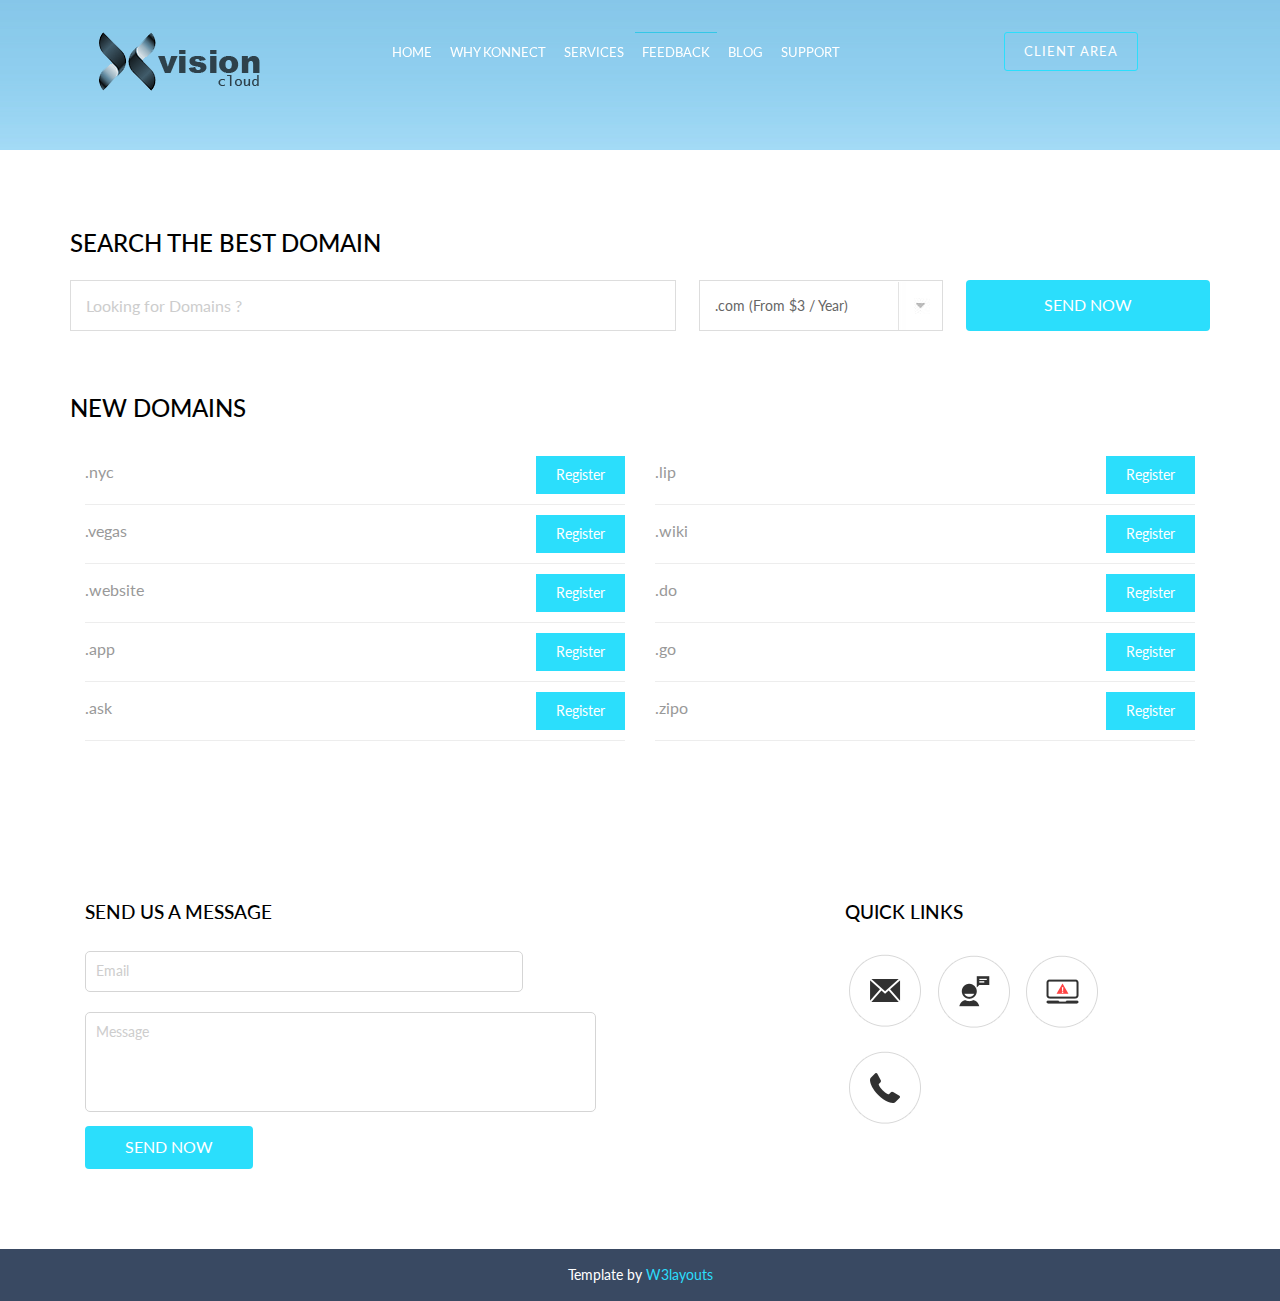
<file: domain.html>
<!--
Author: W3layouts
Author URL: http://w3layouts.com
License: Creative Commons Attribution 3.0 Unported
License URL: http://creativecommons.org/licenses/by/3.0/
-->
<!DOCTYPE HTML>
<html>
<head>
<title>Konnect A Hosting Category Flat Bootstarp Resposive Website Template | Domain :: w3layouts</title>
<meta name="viewport" content="width=device-width, initial-scale=1">
<meta http-equiv="Content-Type" content="text/html; charset=utf-8" />
<meta name="keywords" content="Konnect Responsive web template, Bootstrap Web Templates, Flat Web Templates, Andriod Compatible web template, 
Smartphone Compatible web template, free webdesigns for Nokia, Samsung, LG, SonyErricsson, Motorola web design" />
<script type="application/x-javascript"> addEventListener("load", function() { setTimeout(hideURLbar, 0); }, false); function hideURLbar(){ window.scrollTo(0,1); } </script>
<link href="css/bootstrap.css" rel='stylesheet' type='text/css' />
<!-- jQuery (necessary for Bootstrap's JavaScript plugins) -->
<script src="js/jquery-1.11.1.min.js"></script>
<!-- Custom Theme files -->
<link href="css/style.css" rel='stylesheet' type='text/css' />
<!-- Custom Theme files -->
<!-- webfonts -->
<link href='http://fonts.googleapis.com/css?family=Lato:100,300,400,700,900' rel='stylesheet' type='text/css'>
<!-- webfonts -->
<!-- dropdown -->
<script src="js/jquery.easydropdown.js"></script>
</head>
<body>
<div class="about_header">

    <div class="container">
      <div class="header_bottom"> 
       <div class="col-xs-3 logo">
   	   	 <a href="index.html"><img src="images/logo.png" alt=""/></a>
   	   </div>
   	   <div class="col-xs-9 header_nav">
	   	   <div class="col-xs-9 menu">
					<a class="toggleMenu" href="#"><img src="images/nav_icon.png" alt="" /> </a>
					<ul class="nav" id="nav">
					  <li><a href="index.html">Home</a></li>
					  <li><a href="about.html">Why Konnect</a></li>
					  <li><a href="services.html">Services</a></li>
					  <li class="current"><a href="404.html">Feedback</a></li>
					  <li><a href="blog.html">Blog</a></li>
					  <li><a href="support.html">Support</a></li>								
					</ul>
					<script type="text/javascript" src="js/responsive-nav.js"></script>
		  </div>
		  <div class="col-xs-3 header_but">
			  <menu class="cl-effect-8" id="cl-effect-8">
				 <a href="#cl-effect-8">Client Area</a>
			  </menu>	
		  </div>
	      <div class="clearfix"></div>		
   	  </div>
   	  <div class="clearfix"></div>
   	  </div>
   </div>
</div>
<div class="about">
	<div class="container">
		<h1 class="m_1">Search the best domain</h2>
	             <form class="search-form domain-search">
                                	<div class="three-fifth column first">
                                    	<input type="text" class="text" value="Looking for Domains ?" onfocus="this.value = '';" onblur="if (this.value == '') {this.value = 'Looking for Domains ?';}">               
                                    </div>
                                    <div class="one-fifth column">
                                    	<span class="selection-box"><select class="domains valid" name="domains">
                                        	<option>.com (From $3 / Year)</option>
                                            <option>.info (From $3 / Year)</option>
                                            <option>.net (From $3 / Year)</option>
                                            <option>.org (From $3 / Year)</option>
                                        </select></span>
                                    </div>
                                    <div class="one-fifth column">
                                    	<input type="submit" value="Send Now">
                                    </div>
                                    <div class="clearfix"> </div>
                 </form>
                 
                 <div class="new_domain">
                 	<h2>New Domains</h2>
                 	<div class="col-md-6">
                 		<ul class="list_3">
                            <li><span>.nyc</span><a class="dt-sc-button small" href="#" target="_blank">Register</a></li>
                            <li><span>.vegas</span><a class="dt-sc-button small" href="#" target="_blank">Register</a></li>
                            <li><span>.website</span><a class="dt-sc-button small" href="#" target="_blank">Register</a></li>
                            <li><span>.app</span><a class="dt-sc-button small" href="#" target="_blank">Register</a></li>
                            <li><span>.ask</span><a class="dt-sc-button small" href="#" target="_blank">Register</a></li>
                        </ul>
                 	</div>
                 	<div class="col-md-6">
                 		<ul class="list_3">
                            <li><span>.lip</span><a class="dt-sc-button small" href="#" target="_blank">Register</a></li>
                            <li><span>.wiki</span><a class="dt-sc-button small" href="#" target="_blank">Register</a></li>
                            <li><span>.do</span><a class="dt-sc-button small" href="#" target="_blank">Register</a></li>
                            <li><span>.go</span><a class="dt-sc-button small" href="#" target="_blank">Register</a></li>
                            <li><span>.zipo</span><a class="dt-sc-button small" href="#" target="_blank">Register</a></li>
                        </ul>
                 	</div>
                 	<div class="clearfix"> </div>
                 </div>
         </div>
</div>
<div class="contact_index">
	<div class="container">
		<div class="col-md-8 contact_index-left">
			<h3>Send Us A Message</h3>
			<div class="contact-form">
				<form>
					<input type="text" class="textbox" value="Email" onfocus="this.value = '';" onblur="if (this.value == '') {this.value = 'Email';}">
					<textarea value="Message:" onfocus="this.value = '';" onblur="if (this.value == '') {this.value = 'Message';}">Message</textarea>
					<input type="submit" value="Send Now">
				</form>
			</div>
		</div>
		<div class="col-md-4 contact_index-right">
			<h3>Quick Links</h3>
			<ul class="footer_social">
			  <li><a href="#"> <i class="email"> </i> </a></li>
			  <li><a href="#"> <i class="chat"> </i> </a></li>
			  <li><a href="#"> <i class="report"> </i></a></li>
			  <li><a href="#"> <i class="phone"> </i></a></li>
			</ul>
		</div>
	</div>
</div>
<div class="footer">
	<div class="container">
		<p>Template by <a href="http://w3layouts.com/">W3layouts</a></p>
	</div>
</div>
</body>
</html>
</file>
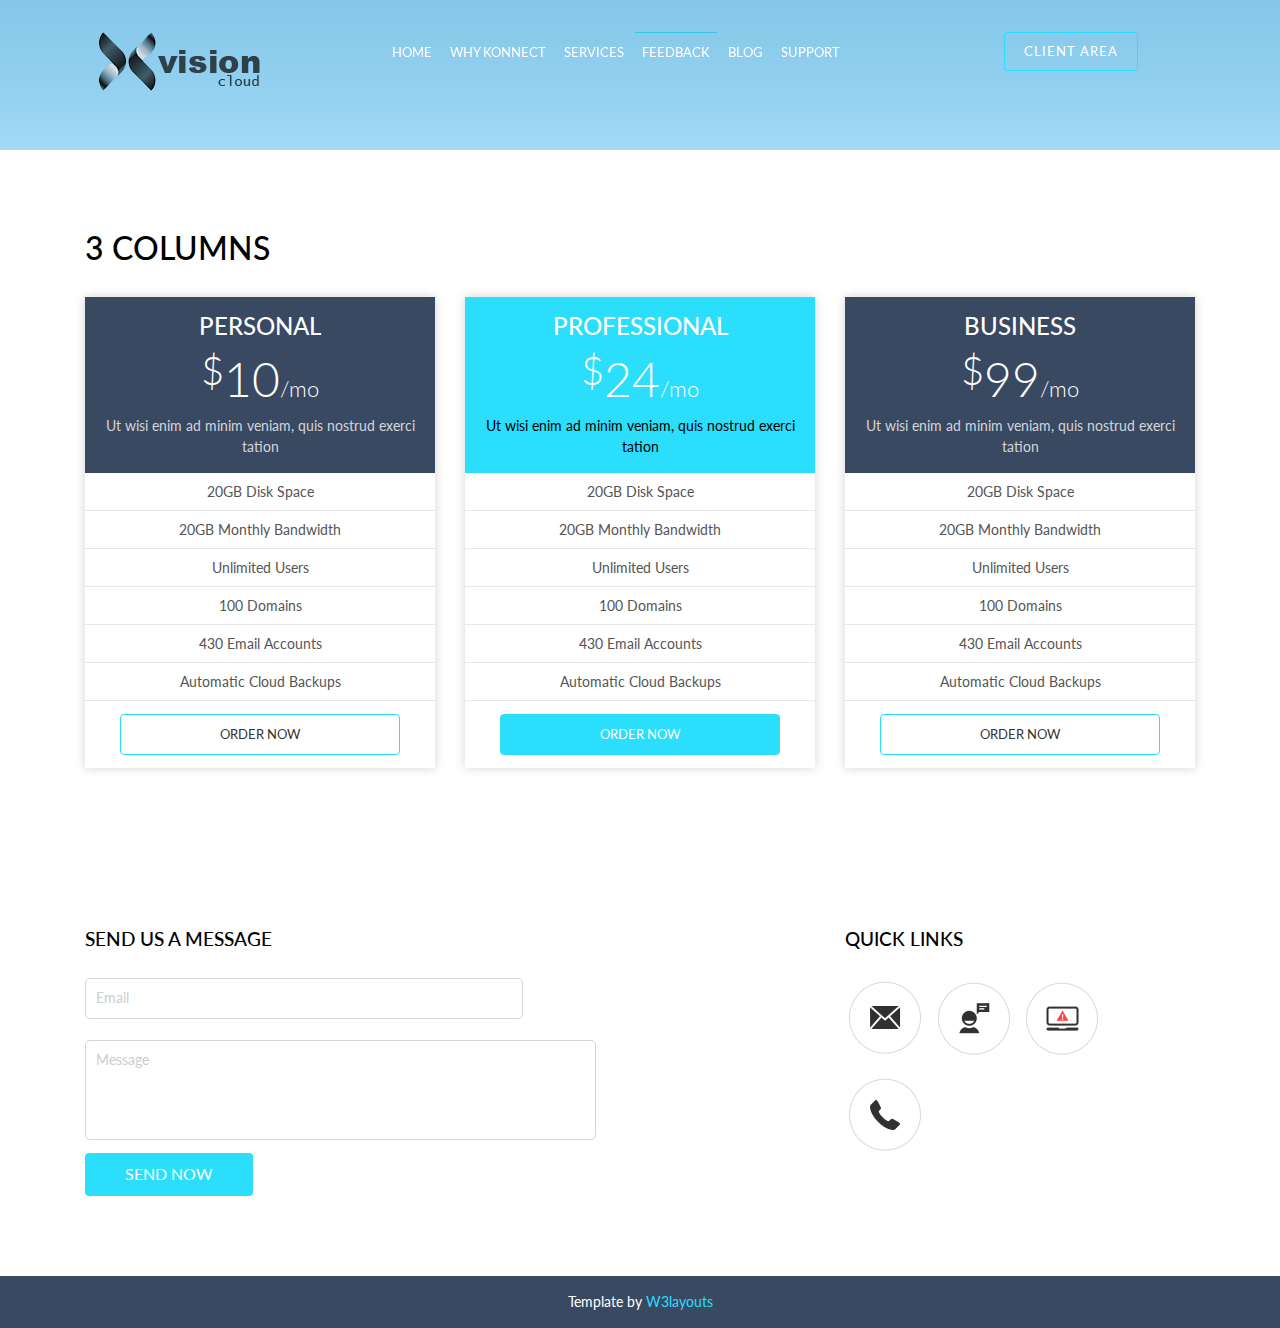
<file: plans.html>
<!--
Author: W3layouts
Author URL: http://w3layouts.com
License: Creative Commons Attribution 3.0 Unported
License URL: http://creativecommons.org/licenses/by/3.0/
-->
<!DOCTYPE HTML>
<html>
<head>
<title>Konnect A Hosting Category Flat Bootstarp Resposive Website Template | Domain :: Plans</title>
<meta name="viewport" content="width=device-width, initial-scale=1">
<meta http-equiv="Content-Type" content="text/html; charset=utf-8" />
<meta name="keywords" content="Konnect Responsive web template, Bootstrap Web Templates, Flat Web Templates, Andriod Compatible web template, 
Smartphone Compatible web template, free webdesigns for Nokia, Samsung, LG, SonyErricsson, Motorola web design" />
<script type="application/x-javascript"> addEventListener("load", function() { setTimeout(hideURLbar, 0); }, false); function hideURLbar(){ window.scrollTo(0,1); } </script>
<link href="css/bootstrap.css" rel='stylesheet' type='text/css' />
<!-- jQuery (necessary for Bootstrap's JavaScript plugins) -->
<script src="js/jquery-1.11.1.min.js"></script>
<!-- Custom Theme files -->
<link href="css/style.css" rel='stylesheet' type='text/css' />
<!-- Custom Theme files -->
<!-- webfonts -->
<link href='http://fonts.googleapis.com/css?family=Lato:100,300,400,700,900' rel='stylesheet' type='text/css'>
<!-- webfonts -->
<!-- dropdown -->
<script src="js/jquery.easydropdown.js"></script>
<!-- Add fancyBox main JS and CSS files -->
<script src="js/jquery.magnific-popup.js" type="text/javascript"></script>
<link href="css/popup.css" rel="stylesheet" type="text/css">
		<script>
			$(document).ready(function() {
				$('.popup-with-zoom-anim').magnificPopup({
					type: 'inline',
					fixedContentPos: false,
					fixedBgPos: true,
					overflowY: 'auto',
					closeBtnInside: true,
					preloader: false,
					midClick: true,
					removalDelay: 300,
					mainClass: 'my-mfp-zoom-in'
			});
		});
		</script>
</head>
<body>
<div class="about_header">
    <div class="container">
      <div class="header_bottom"> 
       <div class="col-xs-3 logo">
   	   	 <a href="index.html"><img src="images/logo.png" alt=""/></a>
   	   </div>
   	   <div class="col-xs-9 header_nav">
	   	   <div class="col-xs-9 menu">
					<a class="toggleMenu" href="#"><img src="images/nav_icon.png" alt="" /> </a>
					<ul class="nav" id="nav">
					  <li><a href="index.html">Home</a></li>
					  <li><a href="about.html">Why Konnect</a></li>
					  <li><a href="services.html">Services</a></li>
					  <li class="current"><a href="404.html">Feedback</a></li>
					  <li><a href="blog.html">Blog</a></li>
					  <li><a href="support.html">Support</a></li>								
					</ul>
					<script type="text/javascript" src="js/responsive-nav.js"></script>
		  </div>
		  <div class="col-xs-3 header_but">
			  <menu class="cl-effect-8" id="cl-effect-8">
				 <a href="#cl-effect-8">Client Area</a>
			  </menu>	
		  </div>
	      <div class="clearfix"></div>		
   	  </div>
   	  <div class="clearfix"></div>
   	  </div>
   </div>
</div>
<div class="about">
	<div class="container">
		<h1 class="m_2">3 Columns</h1>
		<div class="plans-view">
       	           <div class="col-md-4">
						  <div class="pricing-table-grid">
								<div class="plans_head">
									<h3>Personal</h3>
								    <h4 class="m_4"><small class="m_2">$</small>10<small small class="m_3">/mo</small></h4>
								    <p>Ut wisi enim ad minim veniam, quis nostrud exerci tation</p>
								</div>
								<ul>
									<li><a href="#">20GB Disk Space</a></li>
									<li><a href="#">20GB Monthly Bandwidth</a></li>
									<li><a href="#">Unlimited Users</a></li>
									<li><a href="#">100 Domains</a></li>
									<li><a href="#">430 Email Accounts</a></li>
									<li><a href="#">Automatic Cloud Backups</a></li>
							    </ul>
							    <a class="popup-with-zoom-anim button" href="#small-dialog">Order Now</a>
							    <div id="small-dialog" class="mfp-hide">
									<div class="pop_up">
									 	<div class="payment-online-form-left">
											<form>
												<h4><span class="shipping"> </span>Shipping</h4>
												<ul>
													<li><input class="text-box-dark" type="text" value="Frist Name" onfocus="this.value = '';" onblur="if (this.value == '') {this.value = 'Frist Name';}"></li>
													<li><input class="text-box-dark" type="text" value="Last Name" onfocus="this.value = '';" onblur="if (this.value == '') {this.value = 'Last Name';}"></li>
												</ul>
												<ul>
													<li><input class="text-box-dark" type="text" value="Email" onfocus="this.value = '';" onblur="if (this.value == '') {this.value = 'Email';}"></li>
													<li><input class="text-box-dark" type="text" value="Company Name" onfocus="this.value = '';" onblur="if (this.value == '') {this.value = 'Company Name';}"></li>
												</ul>
												<ul>
													<li><input class="text-box-dark" type="text" value="Phone" onfocus="this.value = '';" onblur="if (this.value == '') {this.value = 'Phone';}"></li>
													<li><input class="text-box-dark" type="text" value="Address" onfocus="this.value = '';" onblur="if (this.value == '') {this.value = 'Address';}"></li>
													<div class="clearfix"> </div>
												</ul>
												<div class="clear"> </div>
											<ul class="payment-type">
												<h4><span class="payment"> </span> Payments</h4>
												<li>
													<span class="col_checkbox">
													<input id="3" class="css-checkbox1" type="checkbox">
													<label for="3" name="demo_lbl_1" class="css-label1"> </label>
													<a class="visa" href="#"> </a>
													</span>
												</li>
												<li>
													<span class="col_checkbox">
														<input id="4" class="css-checkbox2" type="checkbox">
														<label for="4" name="demo_lbl_2" class="css-label2"> </label>
														<a class="paypal" href="#"> </a>
													</span>
												</li>
												<div class="clearfix"> </div>
											</ul>
												<ul>
													<li><input class="text-box-dark" type="text" value="Card Number" onfocus="this.value = '';" onblur="if (this.value == '') {this.value = 'Card Number';}"></li>
													<li><input class="text-box-dark" type="text" value="Name on card" onfocus="this.value = '';" onblur="if (this.value == '') {this.value = 'Name on card';}"></li>
													<div class="clearfix"> </div>
												</ul>
												<ul>
													<li><input class="text-box-light hasDatepicker" type="text" id="datepicker" value="Expiration Date" onfocus="this.value = '';" onblur="if (this.value == '') {this.value = 'Expiration Date';}"><em class="pay-date"> </em></li>
													<li><input class="text-box-dark" type="text" value="Security Code" onfocus="this.value = '';" onblur="if (this.value == '') {this.value = 'Security Code';}"></li>
													<div class="clearfix"> </div>
												</ul>
												<ul class="payment-sendbtns">
													<li><input type="reset" value="Cancel"></li>
													<li><input type="submit" value="Process order"></li>
												</ul>
												<div class="clearfix"> </div>
											</form>
										</div>
						  			</div>
								</div>
		         </div>
		     </div>
             <div class="col-md-4">
					<div class="pricing-table-grid">
								<div class="plans_head1">
									<h3>Professional</h3>
								    <h4 class="m_4"><small class="m_2">$</small>24<small small class="m_3">/mo</small></h4>
								    <p>Ut wisi enim ad minim veniam, quis nostrud exerci tation</p>
								</div>
								<ul>
									<li><a href="#">20GB Disk Space</a></li>
									<li><a href="#">20GB Monthly Bandwidth</a></li>
									<li><a href="#">Unlimited Users</a></li>
									<li><a href="#">100 Domains</a></li>
									<li><a href="#">430 Email Accounts</a></li>
									<li><a href="#">Automatic Cloud Backups</a></li>
							    </ul>
							    <a class="popup-with-zoom-anim button1" href="#small-dialog">Order Now</a>
				      </div>
		     </div>	
	         <div class="col-md-4">
				<div class="pricing-table-grid">
								<div class="plans_head">
									<h3>Business</h3>
								    <h4 class="m_4"><small class="m_2">$</small>99<small small class="m_3">/mo</small></h4>
								    <p>Ut wisi enim ad minim veniam, quis nostrud exerci tation</p>
								</div>
								<ul>
									<li><a href="#">20GB Disk Space</a></li>
									<li><a href="#">20GB Monthly Bandwidth</a></li>
									<li><a href="#">Unlimited Users</a></li>
									<li><a href="#">100 Domains</a></li>
									<li><a href="#">430 Email Accounts</a></li>
									<li><a href="#">Automatic Cloud Backups</a></li>
							    </ul>
							    <a class="popup-with-zoom-anim button" href="#small-dialog">Order Now</a>
				</div>
		    </div>
	       
		    <div class="clearfix"> </div>								
       </div>
         </div>
</div>
<div class="contact_index">
	<div class="container">
		<div class="col-md-8 contact_index-left">
			<h3>Send Us A Message</h3>
			<div class="contact-form">
				<form>
					<input type="text" class="textbox" value="Email" onfocus="this.value = '';" onblur="if (this.value == '') {this.value = 'Email';}">
					<textarea value="Message:" onfocus="this.value = '';" onblur="if (this.value == '') {this.value = 'Message';}">Message</textarea>
					<input type="submit" value="Send Now">
				</form>
			</div>
		</div>
		<div class="col-md-4 contact_index-right">
			<h3>Quick Links</h3>
			<ul class="footer_social">
			  <li><a href="#"> <i class="email"> </i> </a></li>
			  <li><a href="#"> <i class="chat"> </i> </a></li>
			  <li><a href="#"> <i class="report"> </i></a></li>
			  <li><a href="#"> <i class="phone"> </i></a></li>
			</ul>
		</div>
	</div>
</div>
<div class="footer">
	<div class="container">
		<p>Template by <a href="http://w3layouts.com/">W3layouts</a></p>
	</div>
</div>
</body>
</html>
</file>
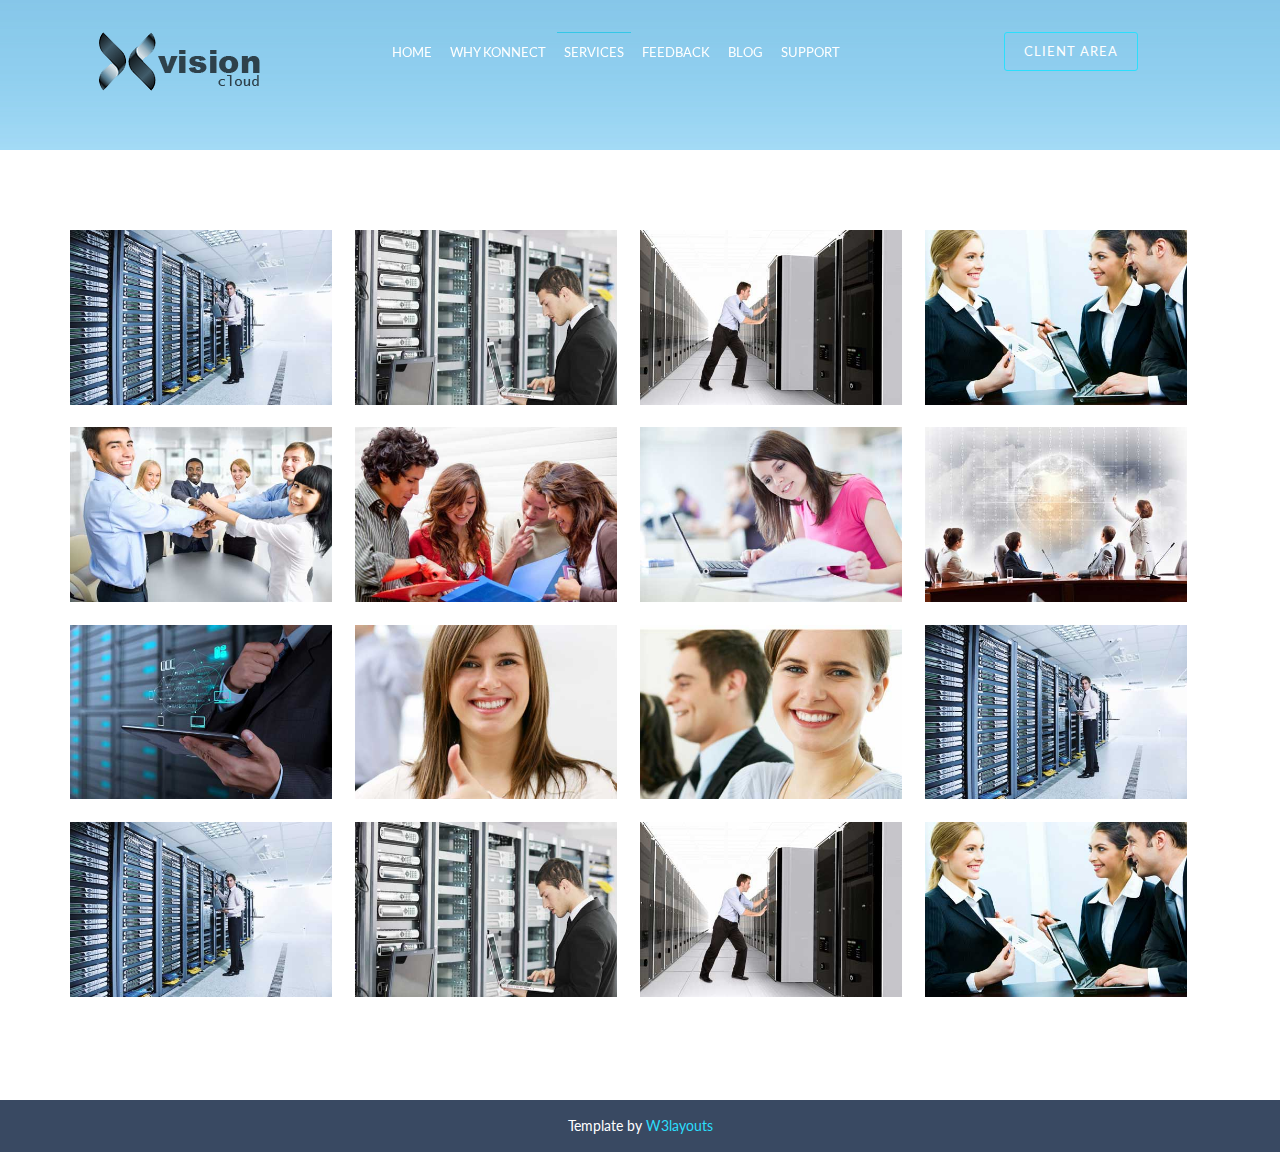
<file: services.html>
<!--
Author: W3layouts
Author URL: http://w3layouts.com
License: Creative Commons Attribution 3.0 Unported
License URL: http://creativecommons.org/licenses/by/3.0/
-->
<!DOCTYPE HTML>
<html>
<head>
<title>Konnect A Hosting Category Flat Bootstarp Resposive Website Template | Services :: w3layouts</title>
<meta name="viewport" content="width=device-width, initial-scale=1">
<meta http-equiv="Content-Type" content="text/html; charset=utf-8" />
<meta name="keywords" content="Konnect Responsive web template, Bootstrap Web Templates, Flat Web Templates, Andriod Compatible web template, 
Smartphone Compatible web template, free webdesigns for Nokia, Samsung, LG, SonyErricsson, Motorola web design" />
<script type="application/x-javascript"> addEventListener("load", function() { setTimeout(hideURLbar, 0); }, false); function hideURLbar(){ window.scrollTo(0,1); } </script>
<link href="css/bootstrap.css" rel='stylesheet' type='text/css' />
<!-- jQuery (necessary for Bootstrap's JavaScript plugins) -->
<script src="js/jquery-1.11.1.min.js"></script>
<!-- Custom Theme files -->
<link href="css/style.css" rel='stylesheet' type='text/css' />
<!-- Custom Theme files -->
<!-- webfonts -->
<link href='http://fonts.googleapis.com/css?family=Lato:100,300,400,700,900' rel='stylesheet' type='text/css'>
<!-- webfonts -->
<!-- dropdown -->
<script src="js/jquery.easydropdown.js"></script>
<!-- light-box -->
<script type="text/javascript" src="js/jquery.fancybox.js"></script>
<link rel="stylesheet" type="text/css" href="css/jquery.fancybox.css" media="screen" />
<script type="text/javascript">
		$(document).ready(function() {
			/*
			 *  Simple image gallery. Uses default settings
			 */

			$('.fancybox').fancybox();

		});
	</script>
</head>
<body>
<div class="about_header">

    <div class="container">
      <div class="header_bottom"> 
       <div class="col-xs-3 logo">
   	   	 <a href="index.html"><img src="images/logo.png" alt=""/></a>
   	   </div>
   	   <div class="col-xs-9 header_nav">
	   	   <div class="col-xs-9 menu">
					<a class="toggleMenu" href="#"><img src="images/nav_icon.png" alt="" /> </a>
					<ul class="nav" id="nav">
					  <li><a href="index.html">Home</a></li>
					  <li><a href="about.html">Why Konnect</a></li>
					  <li class="current"><a href="services.html">Services</a></li>
					  <li><a href="404.html">Feedback</a></li>
					  <li><a href="blog.html">Blog</a></li>
					  <li><a href="support.html">Support</a></li>								
					</ul>
					<script type="text/javascript" src="js/responsive-nav.js"></script>
		  </div>
		  <div class="col-xs-3 header_but">
			  <menu class="cl-effect-8" id="cl-effect-8">
				 <a href="#cl-effect-8">Client Area</a>
			  </menu>	
		  </div>
	      <div class="clearfix"></div>		
   	  </div>
   	  <div class="clearfix"></div>
   	  </div>
   </div>
</div>
<div class="about">
	<div class="container">
	  <ul class="service_grid">
		<li> <a class="fancybox" href="images/s1.jpg" data-fancybox-group="gallery" title="Lorem ipsum dolor sit amet"><img src="images/s1.jpg" class="img-responsive" alt=""/><span> </span></a></li>
		<li> <a class="fancybox" href="images/s2.jpg" data-fancybox-group="gallery" title="Lorem ipsum dolor sit amet"><img src="images/s2.jpg" class="img-responsive" alt=""/><span> </span></a></li>
        <li> <a class="fancybox" href="images/s3.jpg" data-fancybox-group="gallery" title="Lorem ipsum dolor sit amet"><img src="images/s3.jpg" class="img-responsive" alt=""/><span> </span></a></li>
        <li class="last"> <a class="fancybox" href="images/s4.jpg" data-fancybox-group="gallery" title="Lorem ipsum dolor sit amet"><img src="images/s4.jpg" class="img-responsive" alt=""/><span> </span></a></li>
        <li> <a class="fancybox" href="images/s5.jpg" data-fancybox-group="gallery" title="Lorem ipsum dolor sit amet"><img src="images/s5.jpg" class="img-responsive" alt=""/><span> </span></a></li>
		<li> <a class="fancybox" href="images/s6.jpg" data-fancybox-group="gallery" title="Lorem ipsum dolor sit amet"><img src="images/s6.jpg" class="img-responsive" alt=""/><span> </span></a></li>
        <li> <a class="fancybox" href="images/s7.jpg" data-fancybox-group="gallery" title="Lorem ipsum dolor sit amet"><img src="images/s7.jpg" class="img-responsive" alt=""/><span> </span></a></li>
        <li class="last"> <a class="fancybox" href="images/s8.jpg" data-fancybox-group="gallery" title="Lorem ipsum dolor sit amet"><img src="images/s8.jpg" class="img-responsive" alt=""/><span> </span></a></li>
        <li> <a class="fancybox" href="images/s9.jpg" data-fancybox-group="gallery" title="Lorem ipsum dolor sit amet"><img src="images/s9.jpg" class="img-responsive" alt=""/><span> </span></a></li>
		<li> <a class="fancybox" href="images/s10.jpg" data-fancybox-group="gallery" title="Lorem ipsum dolor sit amet"><img src="images/s10.jpg" class="img-responsive" alt=""/><span> </span></a></li>
        <li> <a class="fancybox" href="images/s11.jpg" data-fancybox-group="gallery" title="Lorem ipsum dolor sit amet"><img src="images/s11.jpg" class="img-responsive" alt=""/><span> </span></a></li>
        <li class="last"> <a class="fancybox" href="images/s1.jpg" data-fancybox-group="gallery" title="Lorem ipsum dolor sit amet"><img src="images/s1.jpg" class="img-responsive" alt=""/><span> </span></a></li>
        <li> <a class="fancybox" href="images/s1.jpg" data-fancybox-group="gallery" title="Lorem ipsum dolor sit amet"><img src="images/s1.jpg" class="img-responsive" alt=""/><span> </span></a></li>
		<li> <a class="fancybox" href="images/s2.jpg" data-fancybox-group="gallery" title="Lorem ipsum dolor sit amet"><img src="images/s2.jpg" class="img-responsive" alt=""/><span> </span></a></li>
        <li> <a class="fancybox" href="images/s3.jpg" data-fancybox-group="gallery" title="Lorem ipsum dolor sit amet"><img src="images/s3.jpg" class="img-responsive" alt=""/><span> </span></a></li>
        <li class="last"> <a class="fancybox" href="images/s4.jpg" data-fancybox-group="gallery" title="Lorem ipsum dolor sit amet"><img src="images/s4.jpg" class="img-responsive" alt=""/><span> </span></a></li>
      </ul>
	</div>
</div>
<div class="footer">
	<div class="container">
		<p>Template by <a href="http://w3layouts.com/">W3layouts</a></p>
	</div>
</div>
</body>
</html>
</file>
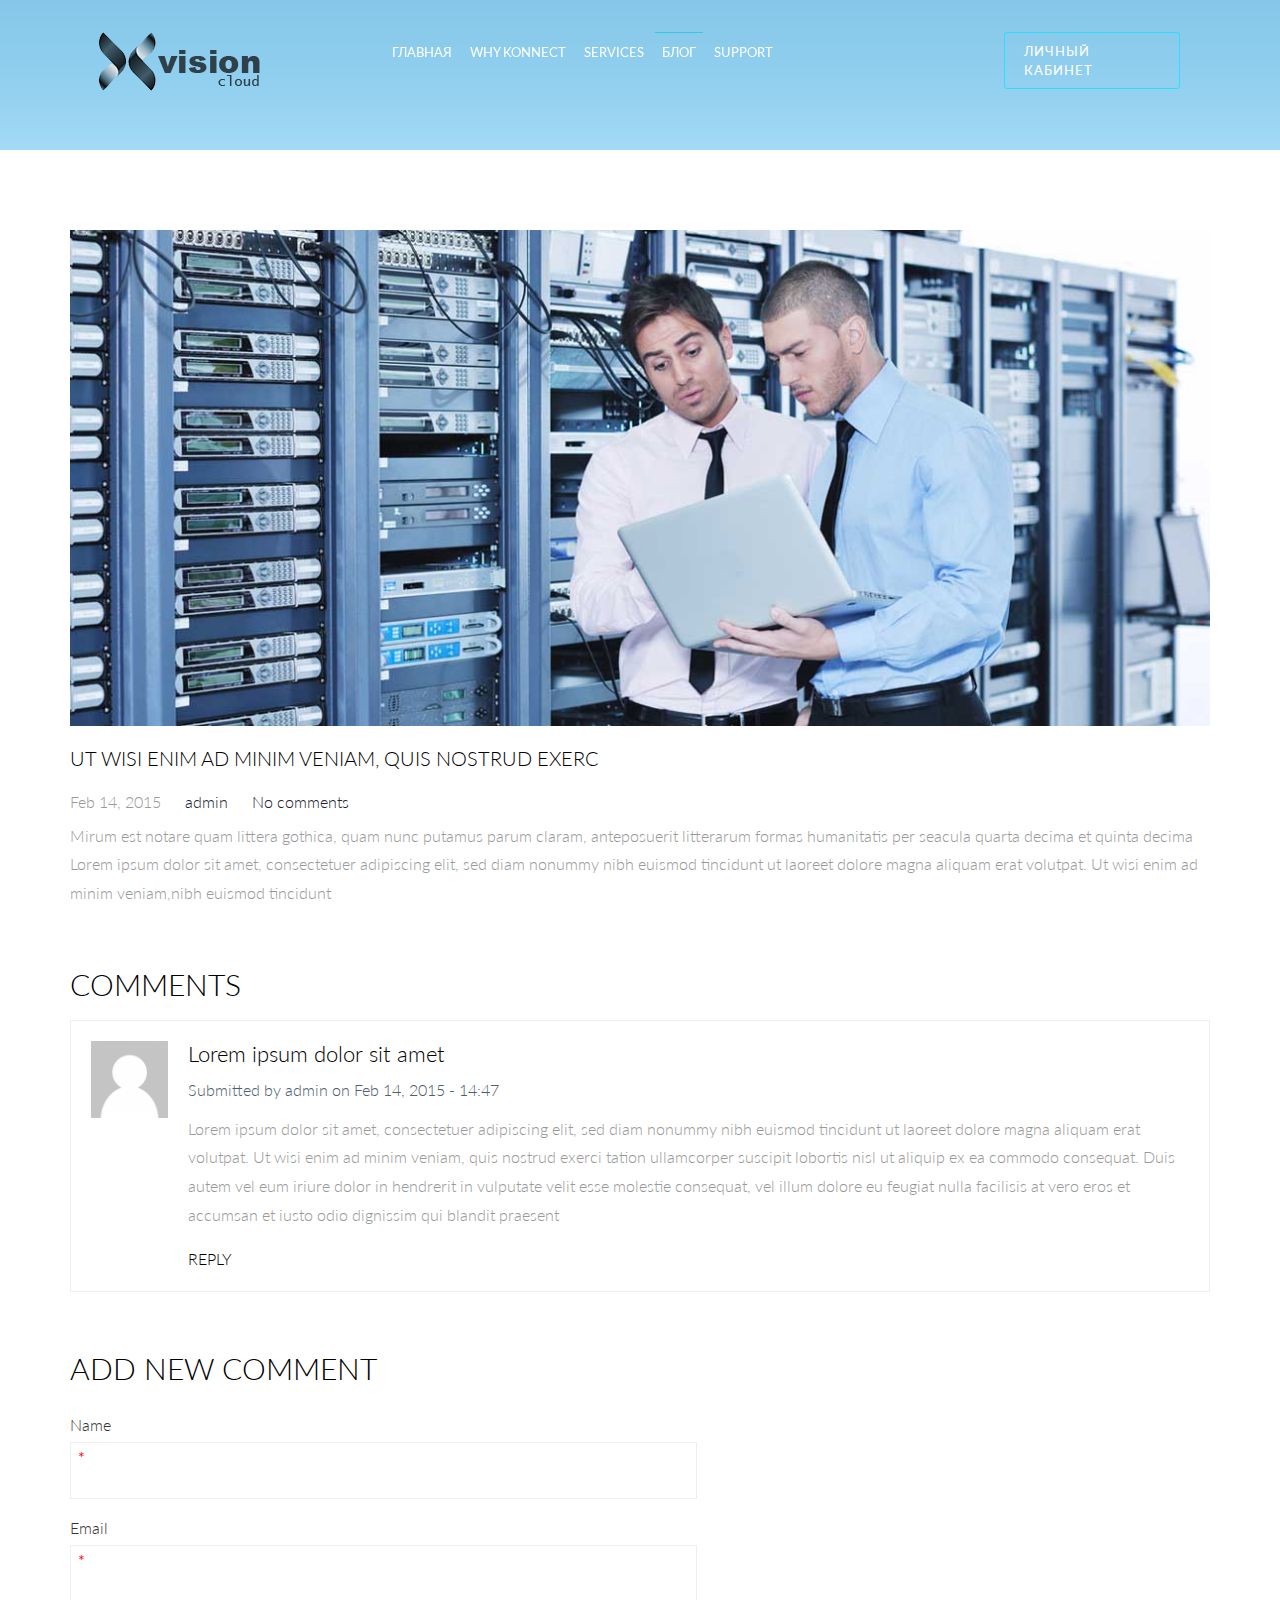
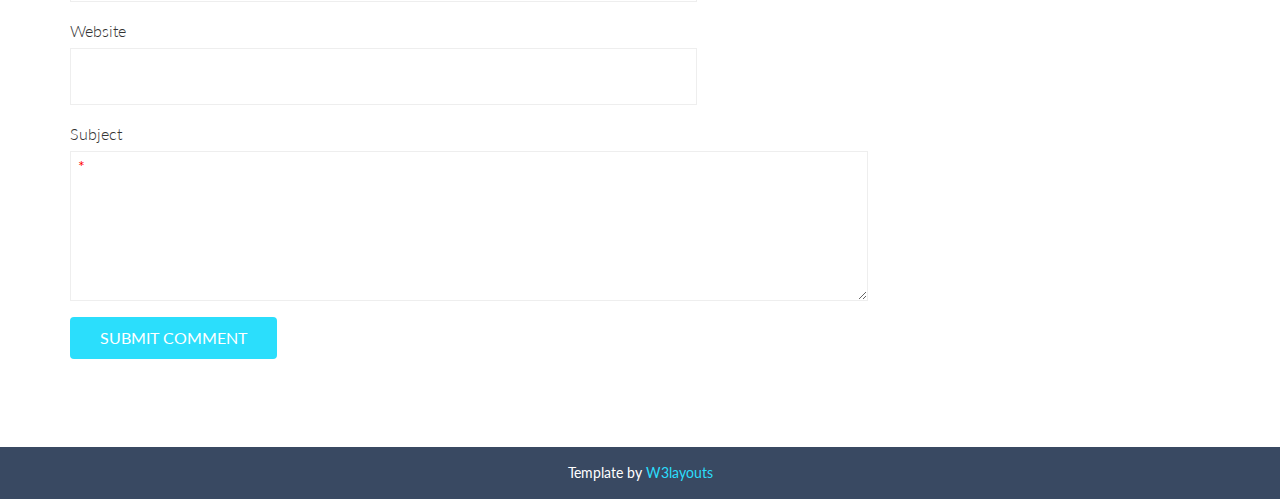
<file: single.html>
<!--
Author: W3layouts
Author URL: http://w3layouts.com
License: Creative Commons Attribution 3.0 Unported
License URL: http://creativecommons.org/licenses/by/3.0/
-->
<!DOCTYPE HTML>
<html>
<head>
<title>Konnect A Hosting Category Flat Bootstarp Resposive Website Template | Single :: w3layouts</title>
<meta name="viewport" content="width=device-width, initial-scale=1">
<meta http-equiv="Content-Type" content="text/html; charset=utf-8" />
<meta name="keywords" content="Konnect Responsive web template, Bootstrap Web Templates, Flat Web Templates, Andriod Compatible web template, 
Smartphone Compatible web template, free webdesigns for Nokia, Samsung, LG, SonyErricsson, Motorola web design" />
<script type="application/x-javascript"> addEventListener("load", function() { setTimeout(hideURLbar, 0); }, false); function hideURLbar(){ window.scrollTo(0,1); } </script>
<link href="css/bootstrap.css" rel='stylesheet' type='text/css' />
<!-- jQuery (necessary for Bootstrap's JavaScript plugins) -->
<script src="js/jquery-1.11.1.min.js"></script>
<!-- Custom Theme files -->
<link href="css/style.css" rel='stylesheet' type='text/css' />
<!-- Custom Theme files -->
<!-- webfonts -->
<link href='http://fonts.googleapis.com/css?family=Lato:100,300,400,700,900' rel='stylesheet' type='text/css'>
<!-- webfonts -->
<!-- dropdown -->
<script src="js/jquery.easydropdown.js"></script>
</head>
<body>
<div class="about_header">

    <div class="container">
      <div class="header_bottom"> 
       <div class="col-xs-3 logo">
   	   	 <a href="index.html"><img src="images/logo.png" alt=""/></a>
   	   </div>
   	   <div class="col-xs-9 header_nav">
	   	   <div class="col-xs-9 menu">
					<a class="toggleMenu" href="#"><img src="images/nav_icon.png" alt="" /> </a>
					<ul class="nav" id="nav">
					  <li><a href="index.html">Главная</a></li>
					  <li><a href="about.html">Why Konnect</a></li>
					  <li><a href="services.html">Services</a></li>
					  <li class="current"><a href="blog.html">Блог</a></li>
					  <li><a href="support.html">Support</a></li>								
					</ul>
					<script type="text/javascript" src="js/responsive-nav.js"></script>
		  </div>
		  <div class="col-xs-3 header_but">
			  <menu class="cl-effect-8" id="cl-effect-8">
				 <a href="#cl-effect-8">Личный кабинет</a>
			  </menu>	
		  </div>
	      <div class="clearfix"></div>		
   	  </div>
   	  <div class="clearfix"></div>
   	  </div>
   </div>
</div>
<div class="about">
	<div class="container">
	  <div class="blog_grid">
		      <div class="blog_box">
		        <a href="single.html" class="mask"><img src="images/single.jpg" alt="image" class="img-responsive zoom-img" alt=""/></a>
		     	<h3><a href="single.html">Ut wisi enim ad minim veniam, quis nostrud exerc</a></h3>
		     	<div class="links">
		  		     <ul>
		  				<li> </i><span>Feb 14, 2015</span></li>
		  				<li> </i><span><a href="#">admin</span></a></li>
		  				<li> </i><a href="#"><span>No comments</span></a></li>
		  		    </ul>
		  		</div>
		     	<p>Mirum est notare quam littera gothica, quam nunc putamus parum claram, anteposuerit litterarum formas humanitatis per seacula quarta decima et quinta decima Lorem ipsum dolor sit amet, consectetuer adipiscing elit, sed diam nonummy nibh euismod tincidunt ut laoreet dolore magna aliquam erat volutpat. Ut wisi enim ad minim veniam,nibh euismod tincidunt</p>
		     </div>  
		   </div>
		  <div class="comment">
		  		        	<h2>Comments</h2>
		  		        	<ul class="comment-list">
		  		        	  <li><img src="images/avatar.png" class="img-responsive" alt=""/>
		  		        		 <div class="desc1">
		  		        			<h5><a href="#">Lorem ipsum dolor sit amet</a></h5>
		  		        			<div class="extra">
					                  <time pubdate="" datetime="2015-03-30T14:47:59">
						                 Submitted by admin on Feb 14, 2015 - 14:47					</time>
					                </div>
			                        <p>Lorem ipsum dolor sit amet, consectetuer adipiscing elit, sed diam nonummy nibh euismod tincidunt ut laoreet dolore magna aliquam erat volutpat. Ut wisi enim ad minim veniam, quis nostrud exerci tation ullamcorper suscipit lobortis nisl ut aliquip ex ea commodo consequat. Duis autem vel eum iriure dolor in hendrerit in vulputate velit esse molestie consequat, vel illum dolore eu feugiat nulla facilisis at vero eros et accumsan et iusto odio dignissim qui blandit praesent</p>
			                        <div class="reply"><a class="comment-reply-link" href="#">Reply</a></div>
		  		        		   </div>
		  		        		   <div class="clearfix"></div>
		  		        		</li>
		  		        	</ul>
		  </div>
		  <div class="comments-area">
		  		        	<h3>Add New Comment</h3>
							<form>
								<p>
									<label>Name</label>
									<span>*</span>
									<input type="text" value="">
								</p>
								<p>
									<label>Email</label>
									<span>*</span>
									<input type="text" value="">
								</p>
								<p>
									<label>Website</label>
									<input type="text" value="">
								</p>
								<p>
									<label>Subject</label>
									<span>*</span>
									<textarea></textarea>
								</p>
								<p>
									<input type="submit" value="Submit Comment">
								</p>
							</form>
		    </div>
      </div>
</div>
<div class="footer">
	<div class="container">
		<p>Template by <a href="http://w3layouts.com/">W3layouts</a></p>
	</div>
</div>
</body>
</html>
</file>
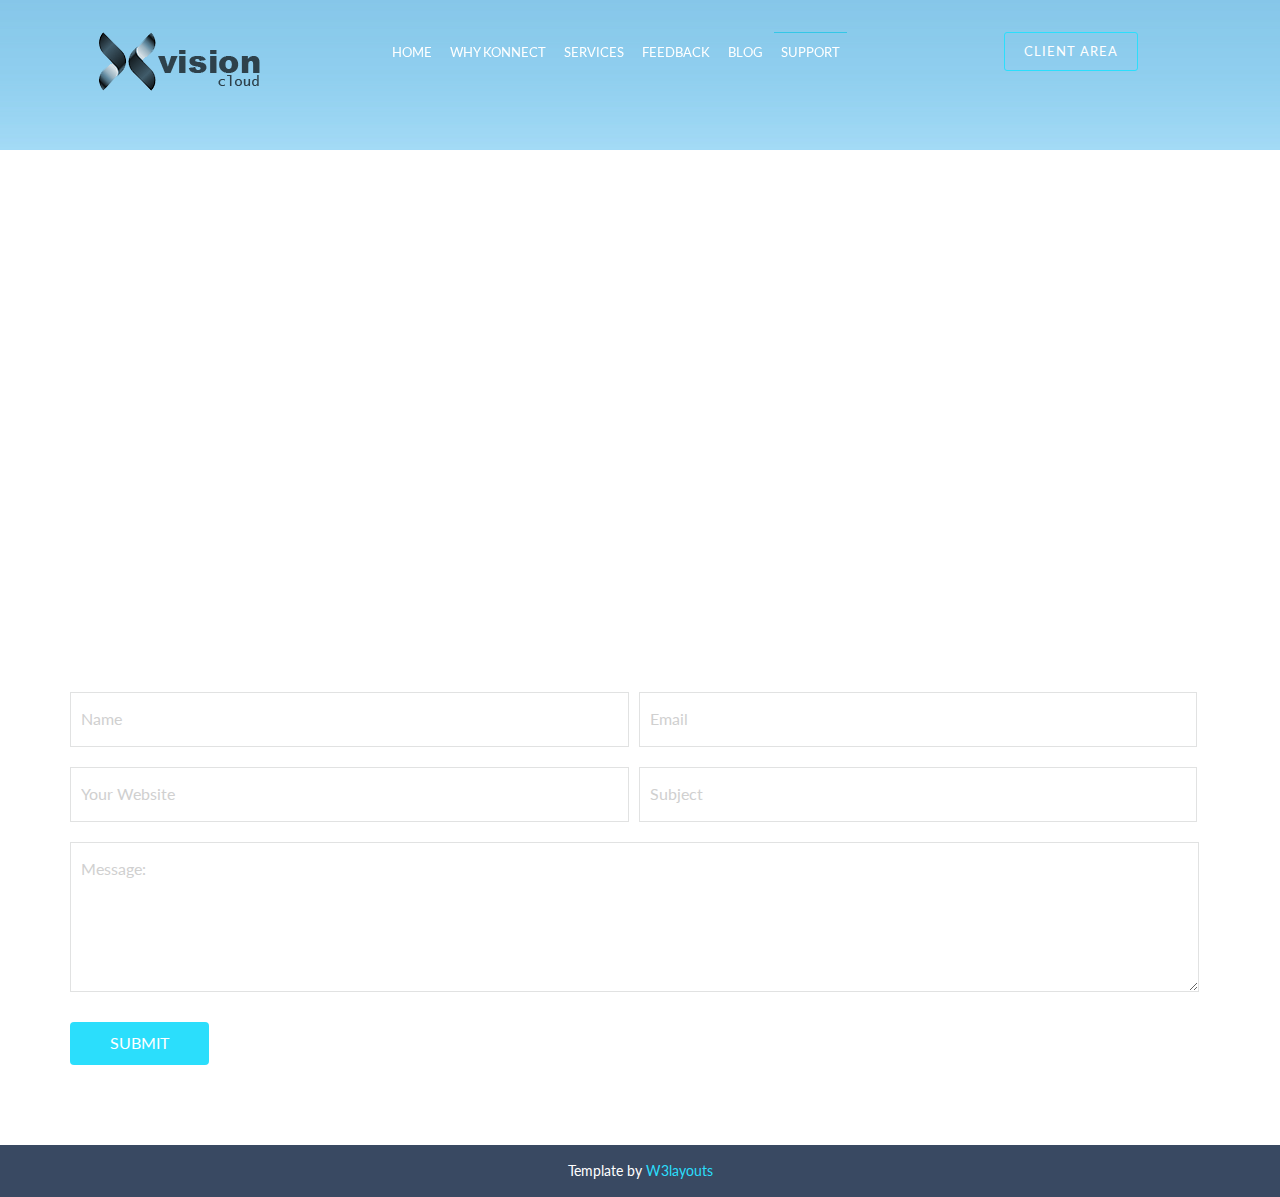
<file: support.html>
<!--
Author: W3layouts
Author URL: http://w3layouts.com
License: Creative Commons Attribution 3.0 Unported
License URL: http://creativecommons.org/licenses/by/3.0/
-->
<!DOCTYPE HTML>
<html>
<head>
<title>Konnect A Hosting Category Flat Bootstarp Resposive Website Template | Support :: w3layouts</title>
<meta name="viewport" content="width=device-width, initial-scale=1">
<meta http-equiv="Content-Type" content="text/html; charset=utf-8" />
<meta name="keywords" content="Konnect Responsive web template, Bootstrap Web Templates, Flat Web Templates, Andriod Compatible web template, 
Smartphone Compatible web template, free webdesigns for Nokia, Samsung, LG, SonyErricsson, Motorola web design" />
<script type="application/x-javascript"> addEventListener("load", function() { setTimeout(hideURLbar, 0); }, false); function hideURLbar(){ window.scrollTo(0,1); } </script>
<link href="css/bootstrap.css" rel='stylesheet' type='text/css' />
<!-- jQuery (necessary for Bootstrap's JavaScript plugins) -->
<script src="js/jquery-1.11.1.min.js"></script>
<!-- Custom Theme files -->
<link href="css/style.css" rel='stylesheet' type='text/css' />
<!-- Custom Theme files -->
<!-- webfonts -->
<link href='http://fonts.googleapis.com/css?family=Lato:100,300,400,700,900' rel='stylesheet' type='text/css'>
<!-- webfonts -->
<!-- dropdown -->
<script src="js/jquery.easydropdown.js"></script>
</head>
<body>
<div class="about_header">

    <div class="container">
      <div class="header_bottom"> 
       <div class="col-xs-3 logo">
   	   	 <a href="index.html"><img src="images/logo.png" alt=""/></a>
   	   </div>
   	   <div class="col-xs-9 header_nav">
	   	   <div class="col-xs-9 menu">
					<a class="toggleMenu" href="#"><img src="images/nav_icon.png" alt="" /> </a>
					<ul class="nav" id="nav">
					  <li><a href="index.html">Home</a></li>
					  <li><a href="about.html">Why Konnect</a></li>
					  <li><a href="services.html">Services</a></li>
					  <li><a href="404.html">Feedback</a></li>
					  <li><a href="blog.html">Blog</a></li>
					  <li class="current"><a href="support.html">Support</a></li>								
					</ul>
					<script type="text/javascript" src="js/responsive-nav.js"></script>
		  </div>
		  <div class="col-xs-3 header_but">
			  <menu class="cl-effect-8" id="cl-effect-8">
				 <a href="#cl-effect-8">Client Area</a>
			  </menu>	
		  </div>
	      <div class="clearfix"></div>		
   	  </div>
   	  <div class="clearfix"></div>
   	  </div>
   </div>
</div>
<div class="map">
	<iframe src="https://www.google.com/maps/embed?pb=!1m14!1m12!1m3!1d3150859.767904157!2d-96.62081048651531!3d39.536794757966845!2m3!1f0!2f0!3f0!3m2!1i1024!2i768!4f13.1!5e0!3m2!1sen!2sin!4v1408111832978"> </iframe>
</div>
<div class="about contact">
	<div class="container">
	      <form method="post" action="contact-post.html">
					<div class="to">
                     	<input type="text" class="text" value="Name" onfocus="this.value = '';" onblur="if (this.value == '') {this.value = 'Name';}">
					 	<input type="text" class="text" value="Email" onfocus="this.value = '';" onblur="if (this.value == '') {this.value = 'Email';}" style="margin-left: 10px">
					</div>
					<div class="to">
                     	<input type="text" class="text" value="Your Website" onfocus="this.value = '';" onblur="if (this.value == '') {this.value = 'Your Website';}">
					 	<input type="text" class="text" value="Subject" onfocus="this.value = '';" onblur="if (this.value == '') {this.value = 'Subject';}" style="margin-left: 10px">
					</div>
					<div class="text">
	                   <textarea value="Message:" onfocus="this.value = '';" onblur="if (this.value == '') {this.value = 'Message';}">Message:</textarea>
	                </div>
	                <div>
	               		<input type="submit" value="Submit">
	                </div>
           </form>
	</div>
</div>
<div class="footer">
	<div class="container">
		<p>Template by <a href="http://w3layouts.com/">W3layouts</a></p>
	</div>
</div>
</body>
</html>
</file>
<file: css/style.css>
/*--
Author: W3layouts
Author URL: http://w3layouts.com
License: Creative Commons Attribution 3.0 Unported
License URL: http://creativecommons.org/licenses/by/3.0/
--*/
h4, h5, h6,
h1, h2, h3 {margin-top: 0;}
ul, ol {margin: 0;}
p {margin: 0;}
html, body{
  	font-family: 'Lato', sans-serif;
    font-size: 100%;
  	background: #FFf;
}
body a{
	transition:0.5s all;
	-webkit-transition:0.5s all;
	-moz-transition:0.5s all;
	-o-transition:0.5s all;
	-ms-transition:0.5s all;
}
.header{
	background: url(../images/banner2.jpg) no-repeat 0px 0px;
	background-size: cover;
	-webkit-background-size: cover;
	-moz-background-size: cover;
	-o-background-size: cover;
	height: 840px;
}
.about_header{
	background: url(../images/banner2.jpg) no-repeat 0px 0px;
	background-size: cover;
	-webkit-background-size: cover;
	-moz-background-size: cover;
	-o-background-size: cover;
	height:150px;
}
.header_top{
	background: rgba(255, 255, 255, 0.18);
}
.header-top-left{
	margin-top:2px;
}
.box{
	float:left;
	width:20.5%;
	margin-right:10.6%;
}
.box1{
	float:left;
	width:20.5%;
}
/* PREFIXED CSS */
.dropdown,
.dropdown div,
.dropdown li,
.dropdown div::after,
.dropdown .carat,
.dropdown .carat:after,
.dropdown .selected::after,
.dropdown:after{
	-webkit-transition: all 150ms ease-in-out;
	-moz-transition: all 150ms ease-in-out;
	-ms-transition: all 150ms ease-in-out;
	transition: all 150ms ease-in-out;
}
.dropdown .selected::after,
.dropdown.scrollable div::after{
	-webkit-pointer-events: none;
	-moz-pointer-events: none;
	-ms-pointer-events: none;
	pointer-events: none;
}
/* WRAPPER */
.dropdown{
	position: relative;
	width:90px;
	cursor: pointer;
	background: none;
	padding: 8px 15px 5px;
	color:#000;
	-webkit-user-select: none;
	-moz-user-select: none;
	user-select: none;
}
.dropdown.open{
	z-index: 2;
}
.dropdown:hover,
.dropdown.focus{
	/*--background:#F7F7F7;--*/
}
/* CARAT */
.dropdown .carat,
.dropdown .carat:after{
	position: absolute;
	right: -1px;
	top: 50%;
	margin-top:-2px;
	z-index: 1;
	background: url(../images/arrow.png);
	width:16px;
	height:10px;
}
.dropdown:hover .carat:after{
	border-top-color: #f4f4f4;
}
.dropdown.focus .carat{
	border-top-color: #f8f8f8;
}
.dropdown.focus .carat:after{
	border-top-color: #0180d1;
}
.dropdown.open .carat{
	-webkit-transform: rotate(180deg);
	-moz-transform: rotate(180deg);
	-ms-transform: rotate(180deg);
	transform: rotate(180deg);
}
/* OLD SELECT (HIDDEN) */
.dropdown .old{
	position: absolute;
	left: 0;
	top: 0;
	height: 0;
	width: 0;
	overflow: hidden;
}
.dropdown select{
	position: absolute;
	left: 0px;
	top: 0px;
}
.dropdown.touch select{
	left: 0;
	top: 0;
	width: 100%;
	height: 100%;
	opacity: 0;
}
/* SELECTED FEEDBACK ITEM */ 
.dropdown .selected,
.dropdown li{
	display: block;
	font-size:0.95em;
	overflow: hidden;
	white-space: nowrap;
}
.dropdown .selected::after{
	content: '';
	position: absolute;
	right: 0;
	top: 0;
	bottom: 0;
	width: 60px;
}
/* DROP DOWN WRAPPER */
.dropdown div{
	position: absolute;
	height: 0;
	left: 13px;
	right: 0;
	top: 35px;
	background: #fb4d01;
	overflow: hidden;
	opacity: 0;
	color: #fff;
	width: 90px;
}
.dropdown:hover div{
	background:#4CB1CA;
}
/* Height is adjusted by JS on open */
.dropdown.open div{
	opacity: 1;
	z-index: 2;
}
/* FADE OVERLAY FOR SCROLLING LISTS */
.dropdown.scrollable div::after{
	content: '';
	position: absolute;
	left: 0;
	right: 0;
	bottom: 0;
	height: 50px;
}
.dropdown.scrollable.bottom div::after{
	opacity: 0;
}
/* DROP DOWN LIST */
.dropdown ul{
	position: absolute;
	left: 0;
	top: 0;
	height: 100%;
	width: 100%;
	list-style: none;
	overflow: hidden;
	padding:0;
	background:#2bdefc;
}
.dropdown.scrollable.open ul{
	overflow-y: auto;
}
/* DROP DOWN LIST ITEMS */
.dropdown li{
	list-style: none;
	padding:8px;
	border-bottom: 1px solid #05bad8;
}
.dropdown li:last-child {
    border-bottom: 0;
}
/* .focus class is also added on hover */
.dropdown li.focus{
	background:#394962;
	position: relative;
	z-index: 3;
	color: #fff;
}
.dropdown li.active{
	background:#394962;
	color: #fff;
}
.header_bottom {
	padding: 2em 0 7em;
}
.logo{
	float:left;
}
.header-top-right {
	float: right;
}
ul.check a {
	color: #fff;
}
.phone{
	text-align: center;
	margin-top: 10px;
}
.phone p{
	color:#000;
	font-size:0.95em;
}
ul.check{
	padding: 7px 25px;
	margin: 0;
	list-style: none;
	background: #596d92;
}
ul.check:hover li.cart_desc{
	color:#2bdefc;
}
a ul.check{
	color:#fff;
}
i.cart{
	width: 28px;
	height: 28px;
	background: url(../images/img-sprite.png)no-repeat -1px 0px;
	float: left;
	margin-right: 6%;
}
ul.check li.cart_desc {
	display: block;
	font-size: 13px;
	font-weight: 400;
	cursor: pointer;
	-moz-transition: all 0.2s linear;
	-o-transition: all 0.2s linear;
	-webkit-transition: all 0.2s linear;
	transition: all 0.2s linear;
	float: left;
	margin-top:5px;
}
.header_nav{
	 float:right;
}
.menu {
	margin-left: 9%;
	width: 66%;
}
.menu li{
	display:inline-block;
}
.menu li:first-child{
   	margin-left:0;
}
.menu li a{
	 display: block;
	font-size: 0.85em;
	margin:0px;
	color: #fff;
	-webkit-transition: all 0.3s ease;
	-moz-transition: all 0.3s ease;
	-o-transition: all 0.3s ease;
	transition: all 0.3s ease;
	text-transform: uppercase;
	padding:10px;
}
.menu li a:hover{
 	 border-top:1px solid #34c7e7;
} 
 #nav .current a {
	 border-top:1px solid #34c7e7;
}
.toggleMenu {
    display:  none;
   	padding:4px 5px 0px 5px;
}
.nav:before,
.nav:after {
    content: " "; 
    display: table; 
}
.nav:after {
    clear: both;
}
.nav ul {
    list-style: none;
}
@media screen and (max-width:800px) {
	.menu {
		margin:10px 0;
	}
    .active {
        display: block;
    }
    .menu li a{
    	text-align:left;
    	border-radius:0;
    	-webkit-border-radius:0;
    	-moz-border-radius:0;
    	-o-border-radius:0;
    }
    .nav {
	     list-style: none;
	     *zoom: 1;
	     width:95%;
		 position: absolute;
		 right:10px;
		 background:#051619;
		 top:62px;
		 z-index: 9999;
    }
   .menu li a span.messages{
    	text-align:center;
    	top:15px;
    }
    .nav li ul{
    	width:100%;   	
    }
    .menu ul{
    	margin:0;
    }
    .nav > li.hover > ul {
        width:100%;
    }
    .nav > li {
        float: none;
        display:block;
    }
    .nav ul {
        display: block;
        width: 100%;
    }
   .nav > li.hover > ul , .nav li li.hover ul {
        position: static;
    }
    .nav li a{
    	border-top:1px solid #1F253D;
    }
     .nav li:first-child a{
     	border-top:none;
     }
 }
/* Effect 20: 3D side */
.nav a{
	position: relative;
	display: inline-block;
	padding: 3px 15px 0;
	color:#fff;
	-webkit-transition: background 0.6s;
	-moz-transition: background 0.6s;
	transition: background 0.6s;
	-webkit-transform-origin: 50% 0;
	-moz-transform-origin: 50% 0;
	transform-origin: 50% 0;
	-webkit-transform-style: preserve-3d;
	-moz-transform-style: preserve-3d;
	transform-style: preserve-3d;
	-webkit-transform-origin: 0% 50%;
	-moz-transform-origin: 0% 50%;
	transform-origin: 0% 50%;
}
.nav a::before {
	position: absolute;
	top: 0;
	left: 0;
	width: 100%;
	height: 100%;
	background:rgba(43, 222, 252, 0.35);
	color: #000;
	content: attr(data-hover);
	-webkit-transform: rotateX(270deg);
	-moz-transform: rotateX(270deg);
	transform: rotateX(270deg);
	-webkit-transition: -webkit-transform 0.6s;
	-moz-transition: -moz-transform 0.6s;
	transition: transform 0.6s;
	-webkit-transform-origin: 0 0;
	-moz-transform-origin: 0 0;
	transform-origin: 0 0;
	pointer-events: none;
}
.nav a:hover::before,
.nav a:focus::before {
	-webkit-transform: rotateX(10deg);	
	-moz-transform: rotateX(10deg);
	transform: rotateX(10deg);
}
/* Effect 8: border slight translate */
.cl-effect-8 a {
	padding: 12px 40px;
}
.cl-effect-8 a:hover{
	text-decoration:none;
	color:#2bdefc;
}
.cl-effect-8 a::before,
.cl-effect-8 a::after  {
	position: absolute;
	top: 0;
	left: 0;
	width: 100%;
	height: 100%;
	border:1px solid #2bdefc;
	content: '';
	-webkit-transition: -webkit-transform 0.3s, opacity 0.3s;
	-moz-transition: -moz-transform 0.3s, opacity 0.3s;
	transition: transform 0.3s, opacity 0.3s;
	border-radius:3px;
	-webkit-border-radius:3px;
	-moz-border-radius:3px;
	-o-border-radius:3px;
}
.cl-effect-8 a::after  {
	border-color:#fff;
	opacity: 0;
	-webkit-transform: translateY(-7px) translateX(6px);
	-moz-transform: translateY(-7px) translateX(6px);
	transform: translateY(-7px) translateX(6px);
}
.cl-effect-8 a:hover::before,
.cl-effect-8 a:focus::before {
	opacity: 0;
	-webkit-transform: translateY(5px) translateX(-5px);
	-moz-transform: translateY(5px) translateX(-5px);
	transform: translateY(5px) translateX(-5px);
}
.cl-effect-8 a:hover::after,
.cl-effect-8 a:focus::after  {
	opacity: 1;
	-webkit-transform: translateY(0px) translateX(0px);
	-moz-transform: translateY(0px) translateX(0px);
	transform: translateY(0px) translateX(0px);
}
menu a {
	position: relative;
	display: inline-block;
	outline: none;
	color: #fff;
	text-decoration: none;
	text-transform: uppercase;
	letter-spacing: 1px;
	font-weight: 400;
	font-size: 0.85em;
}
menu#cl-effect-8 {
	padding: 0;
	margin:0;
}
.header_bot_grid{
	text-align:center;
}
.header_bot_grid h1{
	color:#fff;
	font-size:3em;
	font-weight:bold;
	margin-bottom:0.5em;
}
.header-btns a.plans {
	margin-right: 2em;
	-webkit-appearance: none;
	background:#394962;
	padding:18px 45px;
}
.header-btns a.buy{
	-webkit-appearance: none;
	background:#2bdefc;
	padding:20px 45px;
}
.header-btns a {
	text-decoration: none;
	color: #fff;
	transition: 0.5s all;
	text-transform: uppercase;
	text-decoration: none;
	font-size:13px;
	border-radius: 3px;
	-webkit-border-radius: 3px;
	-moz-border-radius: 3px;
	-o-border-radius: 3px;
}
.btn.btn-primary1, .btn.btn-primary2{
	font-size:0.85em;
	font-style: normal;
	text-shadow: none;
	text-transform:uppercase;
	color: #FFF;
	position: relative;
	letter-spacing: 0;
	background: transparent;
	border-radius: 0;
	box-shadow: none;
	border: none;
	outline: none;
	border-radius:3px;
	-webkit-border-radius:3px;
	-moz-border-radius:3px;
	-o-border-radius:3px;
	z-index: 1;
	overflow: hidden;
	-webkit-transition: all 0.4s ease;
	-moz-transition: all 0.4s ease;
	-o-transition: all 0.4s ease;
	transition: all 0.4s ease;
}
.btn {
	display: inline-block;
	padding: 4px 12px;
	margin-bottom: 0;
	font-size: 14px;
	text-align: center;
	vertical-align: middle;
	cursor: pointer;
	color: #333;
	text-shadow: 0 1px 1px rgba(255,255,255,0.75);
	border: 1px solid #ccc;
	border-bottom-color: #b3b3b3;
}
.btn-primary1 {
	color: #fff;
}
.btn.btn-primary1:before, .btn.btn-primary2:before  {
	content: "";
	position: absolute;
	width: 0;
	height: 100%;
	bottom: 0;
	right: 0;
	top: 0;
	z-index: -1;
	border-radius: 0;
	background:#10bfdc;
	-webkit-transition: all 0.4s ease;
	-moz-transition: all 0.4s ease;
	-o-transition: all 0.4s ease;
	transition: all 0.4s ease;
}
.btn.btn-primary1:hover:before, .btn.btn-primary2:hover:before {
	width: 100%;
	left: 0;
	-webkit-transition: all 0.3s ease;
	-moz-transition: all 0.3s ease;
	-o-transition: all 0.3s ease;
	transition: all 0.3s ease;
}
.btn.btn-primary2:after {
	content: "";
	position: absolute;
	width: 100%;
	height: 100%;
	bottom: 0;
	left: 0;
	border-radius: 0;
	background:#2bdefc;
	z-index: -2;
	-webkit-transition: all 0.4s ease;
	-moz-transition: all 0.4s ease;
	-o-transition: all 0.4s ease;
	transition: all 0.4s ease;
}
.btn.btn-primary1:after {
	content: "";
	position: absolute;
	width: 100%;
	height: 100%;
	bottom: 0;
	left: 0;
	border-radius: 0;
	background: #394962;
	z-index: -2;
	-webkit-transition: all 0.4s ease;
	-moz-transition: all 0.4s ease;
	-o-transition: all 0.4s ease;
	transition: all 0.4s ease;
}
.header_bot_grid span{
	width:851px;
	height:604px;
	background:url(../images/server2.png)no-repeat;
	margin-top: 30px;
	margin-bottom: 20px;
	display:inline-block;
}
.content_top{
	padding:10em 0 5em;
}
i.time{
	width: 40px;
	height: 50px;
	background: url(../images/img-sprite.png) -36px -2px;
	display: inline-block;
}
.grid_1{
	text-align:center;
}
.grid_1 h3{
	color:#191919;
	font-size:1.3em;
	margin-top: 10px;
}
.grid_1 p{
	font-size:0.85em;
	line-height:1.8em;
}
i.platform{
	width: 45px;
	height: 50px;
	background: url(../images/img-sprite.png) -93px -2px;
	display: inline-block;
}
i.fast{
	width: 45px;
	height: 50px;
	background: url(../images/img-sprite.png) -154px -2px;
	display: inline-block;
}
i.data{
	width: 50px;
	height: 50px;
	background: url(../images/img-sprite.png) -216px -5px;
	display: inline-block;
}
.content_bottom{
	background:#f4f4f4;
	padding:5em 0;
}
.box3{
	text-align:center;
}
.box3 p{
	color:#6d6d6d;
	font-size:1.1em;
	line-height:1.5em;
	font-weight:600;
	width:70%;
	margin:0 auto;
}
/*---- pricing -----*/
.plans{
	padding: 5em 0;
}
.pricing-table-grid ul li {
	list-style: none;
	text-align: center;
	border-bottom: 1px solid #E7E7E7;
}
.plans_head, .plans_head1{
	display: block;
	padding:1em;
	background:#394962;
}
.plans_head1{
	background:#2bdefc;
}
.plans_head h3, .plans_head1 h3{
	display: block;
	color:#fff;
	text-transform: uppercase;
	font-size: 1.5em;
}
h4.m_4{
	font-size: 4em;
	color: #FFF;
	font-weight:300;
}
small.m_2{
	font-size:40px;
	color: #FFF;
	font-weight:300;
	vertical-align: text-top;
}
small.m_3{
	font-size:22px;
	color: #FFF;
	font-weight:300;
}
.plans_head p, .plans_head1 p{
	font: 400 14px/25px Lato, sans-serif;
	color:#D4D5D6;
	line-height:1.5em;
}
.plans_head1 p{
	color:#000;
}
.pricing-table-grid ul li a, .pricing-table-grid ul li span{
	padding: 10px 0;
	display: block;
	text-decoration: none;
	font-size: 0.85em;
	color: #555;
	font: 400 15px/25px Lato, sans-serif;
}
.pricing-table-grid{
	transition: 0.5s all;
	-webkit-transition: 0.5s all;
	-moz-transition: 0.5s all;
	-o-transition: 0.5s all;
	-ms-transition: 0.5s all;
	background: #fff;
	box-shadow: 0 0 10px #D4D4D4;
	-webkit-box-shadow: 0 0 10px #D4D4D4;
	-moz-box-shadow: 0 0 10px #D4D4D4;
	-o-box-shadow: 0 0 10px #D4D4D4;
	text-align: center;
}
.pricing-table-grid1{
	transition: 0.5s all;
	-webkit-transition: 0.5s all;
	-moz-transition: 0.5s all;
	-o-transition: 0.5s all;
	-ms-transition: 0.5s all;
	background: #fff;
	padding:2em 1em;
	text-align: center;
}
.pricing-table-grid:hover{
	transform:scale(1.05);
	-webkit-transform:scale(1.05);
	-moz-transform:scale(1.05);
	-o-transform:scale(1.05);
	-ms-transform:scale(1.05);
}
.span_4{
	transform:scale(1.05);
	-webkit-transform:scale(1.05);
	-moz-transform:scale(1.05);
	-o-transform:scale(1.05);
	-ms-transform:scale(1.05);
}
.span_4:hover{
	transform:scale(1);
	-webkit-transform:scale(1);
	-moz-transform:scale(1);
	-o-transform:scale(1);
	-ms-transform:scale(1);
}
.pricing-table-grid:hover{
	border-color:#DBD334;
}
.button, .button1 {
	text-align: center;
}
a.button, a.button1{
	text-transform: uppercase;
	text-decoration: none;
	color: #333;
	border: 1px solid #2bdefc;
	display: inline-block;
	width: 80%;
	margin: 1em 0 1em;
	font-size: 0.95em;
	padding: 10px;
	border-radius: 4px;
	-webkit-border-radius: 4px;
	-moz-border-radius: 4px;
	-o-border-radius: 4px;
	outline:none;
}
a.button1{
	background:#2bdefc;
	color:#fff;
}
.pricing-table-grid ul li a:hover {
	color:#2bdefc;
}
.pricing-table-grid:hover .button1, .pricing-table-grid1:hover .button,.pricing-table-grid:hover .button{
	background:#2bdefc;
	color:#fff;
}
.pricing-table-grid h5{
	text-transform:uppercase;
	color:#2bdefc;
	font-size:1.5em;
}
h4.m_5{
	color:#000;
}
small.sm1, small.sm2{
	color:#000;	
}
.pricing-table-grid1 h5{
	text-transform:uppercase;
	color:#2bdefc;
	font-size:1.5em;
	margin:1em 0;
}
.pricing-table-grid1 p {
	display: block;
	text-decoration: none;
	font-size: 0.85em;
	color: #555;
	font: 400 18px/25px Lato, sans-serif;
	border-bottom: 1px solid #D2D2D2;
	padding-bottom: 10px;
}
.plans_desc{
	text-align:center;
}
.plans_desc h3{
	margin-bottom:1.5em;
	color:#000;
	font-size:1.3em;
	font-weight:500;
}
a.contact_btn{
	background:#4a5a73;
	padding:12px 40px;
	color:#fff;
	border-radius: 5px;
	-webkit-border-radius: 5px;
	-moz-border-radius: 5px;
	-o-border-radius: 5px;
}
a.contact_btn:hover{
	text-decoration:none;
	background:#2bdefc;
	-webkit-transform: rotateY(15deg);
	-moz-transform: rotateY(15deg);
	-ms-transform: rotateY(15deg);
	transform: rotateY(15deg);
}
.domain{
	background:#2bdefc;
	padding:5em 0;
}
/*-- dropdown -- */
/*search box */
.search-box{
	border: 1px solid #ddd;
	padding: 3px;
	width: 65%;
	margin: 0 auto;
}
/* Domain search box */
.domain-search-box {
	background:#fff;
	border:none;
	height:60px;
	padding:0 0 0 20px;
	position:relative;
	z-index:1;
}
.domains-input {
	background-color: #ffffff;
	outline: none;
	margin: 0;
	border: medium none;
	color: #707070;
	font-size: 23px;
	padding: 12px 0 12px 0;
	float: left;
	width: 75%;
	font-weight: 300;
}
#homepage-content .domains-select, .domains-select {
    border-left: 1px solid #CCCCCC;
    border-right: 1px solid #CCCCCC;
	float: left;
	height:60px;
	overflow: hidden;
	position: relative;
	width: 113px;
	color:#707070;
	font-size:19px;
	cursor:pointer;
}
.domain-submit, .domain-submit-disabled {
	border: none;
	height: 60px;
	width: 50px;
	text-align: center;
	display: inline-block;
	text-decoration: none;
	cursor: pointer;
	background: url(../images/search.png) no-repeat 12px 10px;
	outline: none;
}
#go_btn.go_btn_readonly{
	cursor:default;
}
#homepage-content .domains-select select, .domains-select select {
	background: none repeat scroll 0 0 transparent;
	border: 0px solid #FFF;
	color:#000;
	cursor: pointer;
	width:120px;
	height:52px;
	filter: alpha(opacity = 0);
	font-size: 18px;
}
span#include-free {
	font-size:14px;
}
#region-top #transfer-domain {
	bottom: 0;
	font-size: 11px;
	font-weight: bold;
	left: 0;
	margin: 0;
   text-align: left;
	width: 220px;
	overflow:hidden;}
	.tlds-dd {
	position: absolute;
	background: url("../images/drop_arrow.png") no-repeat right;
	display: block;
	top: 25px;
	right: 20px;
	width: 30px;
	height: 11px;
}
.brd-fix {
	opacity:0;
	 -ms-filter:"progid:DXImageTransform.Microsoft.Alpha(Opacity=0)";
	filter: alpha(opacity=0);
	zoom: 1;
}
.tlds {
	position:absolute;
 	top:15px; 
 	left:13px;
}
.domain h2{
	color: #313131;
	font-size: 2.3em;
	text-align: center;
	font-weight: 400;
	margin-bottom: 0.5em;
}
.services{
	background: url(../images/services.jpg) no-repeat 0px 0px;
	background-size: cover;
	-webkit-background-size: cover;
	-moz-background-size: cover;
	-o-background-size: cover;
	min-height: 750px;
	padding-top: 5em;
}
.span_1{
	text-align:center;
}
.span_1 h3{
	color:#fff;
	font-size:2.5em;
}
.span_1 p{
	color: #D3D3D3;
	font-size: 1.1em;
	width: 65%;
	margin: 0 auto;
	font-weight: 400;
}
ul.hosting{
	padding:0;
	margin:0;
	list-style:none;
}
i.icon1{
	width: 70px;
	height: 80px;
	background: url(../images/img-sprite.png) -289px -7px;
	float:left;
	margin-right:1.5em;
}
i.icon1:hover, i.icon2:hover, i.icon3:hover, i.icon4:hover, i.icon5:hover, i.icon6:hover, i.time:hover, i.platform:hover, i.fast:hover, i.data:hover{
	transform: scale(-1, -1);
	-ms-transform: scale(-1, -1);
	-moz-transform: scale(-1, -1);
	-webkit-transform: scale(-1, -1);
	transition: opacity 0.5s, transform 0.7s ease-out;
	-moz-transition: opacity 0.5s, -moz-transform 0.7s ease-out;
	-webkit-transition: opacity 0.5s, -webkit-transform 0.7s ease-out;
	transition: transform 1.8s ease-in-out, box-shadow 1s ease-out, border-color 1.5s;
	-moz-transition: -moz-transform 1.8s ease-in-out, -moz-box-shadow 1s ease-out, border-color 1.5s;
	-webkit-transition: -webkit-transform 1.8s ease-in-out, -webkit-box-shadow 1s ease-out, border-color 1.5s;
}
ul.hosting li.host_desc{
	overflow:hidden;
}
ul.hosting li.host_desc h4{
	color: #fff;
	font-size: 1.4em;
	text-transform: uppercase;
	font-weight: 400;
}
ul.hosting li.host_desc p{
	color:#D3D3D3;
	font: 400 14px/25px Lato, sans-serif;
	line-height:1.5em;
	margin-bottom: 0.5em;
}
.span_2{
	margin-top:3em;
}
.span_2-top{
	margin:4em 0;
}
a.button2{
	text-transform: uppercase;
	text-decoration: none;
	color: #fff;
	border: 1px solid #2bdefc;
	display: inline-block;
	margin: 1em 0 1em;
	font-size: 0.85em;
	padding:8px 30px;
	border-radius: 4px;
	-webkit-border-radius: 4px;
	-moz-border-radius: 4px;
	-o-border-radius: 4px;
	text-align: center;
}
a.button2:hover{
	background:#2bdefc;
}
i.icon2 {
	width: 70px;
	height: 80px;
	background: url(../images/img-sprite.png) -379px -7px;
	float: left;
	margin-right: 1.5em;
}
i.icon3{
	width: 70px;
	height: 60px;
	background: url(../images/img-sprite.png) -9px -90px;
	float: left;
	margin-right: 1.5em;
}
i.icon4{
	width: 70px;
	height: 108px;
	background: url(../images/img-sprite.png) -100px -77px;
	float: left;
	margin-right: 1.5em;
}
i.icon5{
	width: 70px;
	height: 85px;
	background: url(../images/img-sprite.png) -207px -79px;
	float: left;
	margin-right: 1.5em;
}
i.icon6{
	width: 70px;
	height: 85px;
	background: url(../images/img-sprite.png) -288px -103px;
	float: left;
	margin-right: 1.5em;
}
.about_grid{
	background:#f4f4f4;
	padding: 5em 0 0;
	height: 557px;
}
.span_1 h4 {
	color:#313131;
	font-size: 2.5em;
	text-transform:uppercase;
}
.span_5{
	margin-top:2em;
}
p.m_1,p.m_2{
	font: 400 14px/25px Lato, sans-serif;
	color:#555;
	line-height:1.8em;
}
p.m_2{
	margin: 1em 0;
}
.span_3 p{
	color:#969696;
}
.span_5-right span{
	width:742px;
	height:533px;
	background:url(../images/about_server.png)no-repeat;
	display:inline-block;
}
.span_5-left {
	margin-top: 6em;
}
a.button3{
	text-transform: uppercase;
	text-decoration: none;
	color: #fff;
	border: none;
	background: #2bdefc;
	display: inline-block;
	margin: 1em 0 1em;
	font-size: 1em;
	padding: 10px 40px;
	border-radius: 4px;
	-webkit-border-radius: 4px;
	-moz-border-radius: 4px;
	-o-border-radius: 4px;
	text-align: center;
}
a.button3:hover, .contact-form input[type="submit"]:hover, .comments-area input[type="submit"]:hover, .contact input[type="submit"]:hover, .one-fifth input[type="submit"]:hover{
	-webkit-transform: rotateY(15deg);
	-moz-transform: rotateY(15deg);
	-ms-transform: rotateY(15deg);
	transform: rotateY(15deg);
	text-decoration: none;
	color: #fff;
	background:#394962;
}
.testimonail{
	background:#fff;
}
ul.test{
	padding: 0;
	margin: 2em 0 0 0;
	list-style: none;
	position: relative;
}
ul.test .test_img{
	float: left;
	margin-right: 1%;
	width: 10%;
}
ul.test .test_desc{
	float: left;
	width: 40%;
}
ul.test .test_desc p{
	font: 400 15px/25px Lato, sans-serif;
	color: #000;
	line-height: 1.8em;
}
ul.test .test_desc span.quotes {
	position: absolute;
	left: 71px;
	top: -34px;
	width: 80px;
	height: 80px;
	background: url(../images/quote.png) no-repeat;
	opacity: 0.5;
}
span.link a{
	color:#2bdefc;
	font-size: 1em;
	font-style: italic;
	text-transform: capitalize;
	font-weight:bold;
} 
.map {
	margin:6em 0 0 0;
}
.map iframe {
	width: 100%;
	min-height: 350px;
	border: none;
}
.contact_index{
	padding:5em 0;
}
.contact_index-left h3, .contact_index-right h3{
	text-transform: uppercase;
	font-size: 1.2em;
	color: #000;
	margin-bottom: 1.5em;
	font-weight: 500;
}
.contact-form input[type="text"] {
	display: block;
	width:60%;
	padding: 10px;
	outline: none;
	margin: 0 0 1.5em;
	color: #CDCDCD;
	background: #fff;
	border: 1px solid #D5D5D5;
	font-size: 0.85em;
	border-radius: 5px;
	-webkit-border-radius: 5px;
	-moz-border-radius: 5px;
	-o-border-radius: 5px;
}
.contact-form textarea {
	display: block;
	background: #fff;
	height: 100px;
	width:70%;
	padding: 10px;
	margin: 1em 0;
	border: 1px solid #D5D5D5;
	outline: none;
	font-size: 0.85em;
	border-radius: 5px;
	-webkit-border-radius: 5px;
	-moz-border-radius: 5px;
	-o-border-radius: 5px;
	color: #CDCDCD;
	resize:none;
}
.contact-form input[type="submit"], .comments-area input[type="submit"], .contact input[type="submit"], .one-fifth input[type="submit"]{
	background: #2bdefc;
	display: inline-block;
	color: #FFF;
	text-transform: uppercase;
	transition: 0.5s ease;
	-o-transition: 0.5s ease;
	-webkit-transition: 0.5s ease;
	border: none;
	cursor: pointer;
	outline: none;
	font-size: 1em;
	padding: 10px 40px;
	border-radius: 4px;
	-webkit-border-radius: 4px;
	-moz-border-radius: 4px;
	-o-border-radius: 4px;
}
ul.footer_social {
	padding: 0;
	list-style: none;
	margin:0;
}
ul.footer_social li:first-child {
	margin-left: 0;
}
ul.footer_social li {
	display: inline-block;
	margin-right: 5px;
}
ul.footer_social li a i {
	width: 80px;
	height: 80px;
	display: block;
	background: url(../images/img-sprite.png)no-repeat;
}
ul.footer_social li a i:hover{
	opacity:0.8;
}
ul.footer_social li a i.email{
	background-position:-9px -203px;
}
ul.footer_social li a i.chat{
	background-position:-111px -206px;
}
ul.footer_social li a i.report{
	background-position:-203px -206px;
}
ul.footer_social li a i.phone{
	background-position:-286px -206px;
}
.footer{
	background:#394962;
	padding:1em 0;
	text-align:center;
}
.footer p{
	color:#fff;
	font: 400 14px/20px Lato, sans-serif;
}
.footer p a{
	color:#2bdefc;
}
/*--about--*/
.about{
	padding:5em 0;
}
.put-left{
	width: 32%;
	margin-right: 3%;
	float: left;
}
.caption{
	float:left;
	width:65%;
}
.caption h3{
	font: 300 20px/25px Lato, sans-serif;
	text-transform: uppercase;
	color:#000;
	line-height:1.5em;
}
.caption h3 a:hover{
	text-decoration:none;
	color:#00DAFF;
}
.caption p{
	font: 300 16px/25px Lato, sans-serif;
	color: #999;
}
.grid_2 h1{
	color: #000;
	text-transform: uppercase;
	font-size: 1.7em;
	margin-bottom: 1.5em;
}
.box-5{
	margin-bottom:2em;
}
ul.list_1{
	padding:0;
	margin:0;
	list-style:none;
}
ul.list_1 li{
	margin-bottom:5em;
}
.index-box {
	position: relative;
	padding-left: 100px;
	padding-bottom: 38px;
}
.index-box .data-index {
	position: absolute;
	top: 5px;
	left: 0;
	width: 70px;
	height: 66px;
	font: 300 48px/68px Lato, sans-serif;
	text-transform: uppercase;
	text-align: center;
	color: #404040;
	background:#f4f4f4;
	border-bottom: 4px solid #c7c7c7;
}
.index-box .data-index:before {
	margin-top: -7px;
	width: 0;
	height: 0;
	border-style: solid;
	border-width: 8px 0 8px 9px;
	border-color: transparent transparent transparent #c7c7c7;
}
.index-box .data-index:before, .index-box .data-index:after {
	content: '';
	position: absolute;
	left: 100%;
	margin-left: -1px;
	top: 50%;
}
.index-box .data-index:after {
	margin-top: -7px;
	width: 0;
	height: 0;
	border-style: solid;
	border-width: 6px 0 6px 7px;
	border-color: transparent transparent transparent #ffffff;
}
.index-box .data-index:before, .index-box .data-index:after {
	content: '';
	position: absolute;
	left: 100%;
	margin-left: -1px;
	top: 50%;
}
.grid_3 h2{
	color: #000;
	text-transform: uppercase;
	font-size: 1.7em;
	margin-bottom: 1.5em;
}
.content_bottom h2{
	color: #000;
	text-transform: uppercase;
	font-size: 1.7em;
	margin-bottom: 1.5em;
	padding: 0 15px;
	font-weight: 600; 
}
.grid_4 h3{
	margin-top:1em; 
	font-size:1.2em;
	text-transform:uppercase;
	font-style:italic;
}
.grid_4 h3 a{
	color:#00DAFF;
}
.grid_4 h3 a:hover{
	text-decoration:none;
	color:#394962;
}
.grid_4 p{
	font: 300 15px/25px Lato, sans-serif;
	color: #999;
}
/*--services--*/
ul.service_grid{
	padding:0;
	margin:0;
	list-style:none;
}
ul.service_grid li{
	width: 23%;
	float: left;
	margin: 0 2% 2% 0;
}
ul.service_grid li.last{
	margin-right:0;
}
ul.service_grid li a img:hover {
	opacity: 0.6;
}
/*--404--*/
.error-404.text-center {
	min-height: 500px;
	margin-top: 5em;
}
.error-404 h1 {
	font-size: 12em;
	font-weight: 700;
	color:#2bdefc;
	margin: 0;
	padding: 0;
	text-transform: uppercase;
}
.error-404 p {
	color: #4f4844;
	margin: 0;
	font-size: 1.2em;
	text-transform: uppercase;
}
a.b-home {
	background: #4f4844;
	padding: 0.8em 1.5em;
	display: inline-block;
	color: #FFF;
	text-decoration: none;
	margin-top: 1em;
}
a.b-home:hover{
	background:#2bdefc;
}
/*--blog--*/
.blog_box h3{
	font: 300 20px/25px Lato, sans-serif;	
	text-transform:uppercase;
	margin-top:1em;
}
.blog_box h3 a{
	color:#000;
}
.blog_box h3 a:hover{
	color:#00DAFF;
	text-decoration:none;
}
.blog_box p{
	font: 300 16px/25px Lato, sans-serif;	
	color:#999;
	line-height:1.8em;
	margin-bottom: 2em;
}
.links{
	padding:0.5em 0;
}
.links ul{
	padding:0;
	list-style:none;
}
.links li{
	padding:0;
	list-style:none;
}
.links ul li {
	display: inline-block;
	margin-right: 20px;
	font: 300 16px/25px Lato, sans-serif;	
	color:#999;
}
.span2{
	margin-bottom:5em;
}
h1.blog_head{
	font: 300 50px/25px Lato, sans-serif;
	text-transform: uppercase;
	color:#000;
	text-align:center;
	margin-bottom:1.5em;
}
.pagination{
	padding-left:15px;
	margin-top:5em;
}
.pagination ul{
	padding:0;
	list-style:none;
}
.pagination ul li {
	display: inline-block;
	margin-right: 8px;
}
.pagination ul li span.pagenav, .pagination ul li .span.border {
	border-color:#394962;
	background:#394962;
	color:#fff;
	text-shadow: none;
}
.pagination ul li .pagenav, .pagination ul li .border {
	font: 300 16px/25px Lato, sans-serif;
	text-transform: none;
	background: #ffffff;
	color: #c9c9c9;
	text-shadow: none;
	-webkit-border-radius: 0 !important;
	-moz-border-radius: 0 !important;
	border-radius: 0 !important;
	border: 1px solid #d3d3d3;
	box-shadow: none;
	-webkit-transition: all 0.2s linear;
	-moz-transition: all 0.2s linear;
	-o-transition: all 0.2s linear;
	transition: all 0.2s linear;
	padding:8px 15px;
}
.pagination ul li a.pagenav:hover, .pagination ul li a.border:hover {
	border-color:#2bdefc;
	background:#2bdefc;
	color:#000;
	text-shadow: none;
	text-decoration:none;
}
a.mask {
	text-decoration: none;
	overflow: hidden;
	display: block;
}
img.zoom-img:hover {
	-webkit-transform: scale(1.15);
	-webkit-transition-timing-function: ease-out;
	-webkit-transition-duration: 750ms;
	-moz-transform: scale(1.15);
	-moz-transition-timing-function: ease-out;
	-moz-transition-duration: 750ms;
	overflow: hidden;
}
img.zoom-img {
	-webkit-transform: scale(1, 1);
	-webkit-transition-timing-function: ease-out;
	-webkit-transition-duration: 250ms;
	-moz-transform: scale(1, 1);
	-moz-transition-timing-function: ease-out;
	-moz-transition-duration: 250ms;
}
/*--blog-single--*/
.comment {
	margin-top:4em;
}
.comment h2 {
	font: 300 30px/25px Lato, sans-serif;
	color:#000;
	text-transform: uppercase;
	margin-bottom: 2%;
}
ul.comment-list {
	border: 1px solid #EEE;
	padding: 20px;
	list-style:none;
}
ul.comment-list img {
	float: left;
	width: 7%;
	margin-right: 20px;
}
ul.comment-list .desc1 {
	float: left;
	width: 90%;
	margin: 0;
}
ul.comment-list .desc1 h5 a {
	color:#000;
	font: 300 22px/25px Lato, sans-serif;
}
ul.comment-list .desc1 h5 a:hover {
	text-decoration:none;
	color:#00DAFF;
}
.extra {
	color: #4D606E;
	font: 300 16px/25px Lato, sans-serif;
	line-height: 1.8em;
	margin: 10px 0;
}
.desc1 p {
	color: #999;
	font: 300 16px/25px Lato, sans-serif;
	line-height: 1.8em;
}
.reply{
	margin-top:1em;
}
.reply a {
	color: #000;
	font: 300 16px/25px Lato, sans-serif;
	text-transform:uppercase;
}
.reply a:hover{
	text-decoration:none;
	color:#00DAFF;
}
.comments-area {
	margin-top: 4em;
}
.comments-area h3 {
	font: 300 30px/25px Lato, sans-serif;
	color: #000;
	text-transform: uppercase;
	margin-bottom: 2%;
}
.comments-area p {
	position: relative;
	padding: 8px 0;
	margin: 0;
}
.comments-area label {
	display: block;
	font: 300 16px/25px Lato, sans-serif;
}
.comments-area span {
	color: red;
	position: absolute;
	left: 8px;
	top: 42px;
}
.comments-area input[type="text"] {
	padding: 15px 15px;
	width: 55%;
	color: #999;
	font: 300 16px/25px Lato, sans-serif;
	border: 1px solid #eee;
	background: none;
	outline: none;
	display: block;
}
.comments-area textarea {
	padding:15px 15px;
	width: 70%;
	color: #999;
	font: 300 16px/25px Lato, sans-serif;
	outline: none;
	height: 150px;
	display: block;
	border: 1px solid #eee;
	background:none;
}
.comments-area input[type="submit"]{
	padding: 10px 30px;
}
label.btn1.btn2.btn-8.btn-8c {
	width: 20%;
}
/*--support--*/
.to input[type="text"] {
	padding: 15px 10px;
	width: 49.5%;
	font-size: 1em;
	font-family: 'Lato', sans-serif;
	margin: 10px 0;
	border: 1px solid #E1E2E2;
	color: #D0D0D0;
	background: #FFF;
	float: left;
	outline: none;
}
.text input[type="text"], .text textarea {
	width:100%;
	font-size: 1em;
	margin: 10px 0;
	border: 1px solid #E1E2E2;
	color: #D0D0D0;
	font-family: 'Lato', sans-serif;
	outline: none;
	margin-bottom: 25px;
	height: 150px;
	padding: 15px 10px;
}
/*--domain_registration--*/
.column.first {
	margin-left: 0;
}
.search-form .column input[type="text"], .search-form .column input[type="submit"], .search-form .column select {
	width: 100%;
}
.search-form input[type="text"] {
	display: inline-block;
	line-height: normal;
	width: 40%;
}
.one-fifth {
	width: 18.4%;
}
.column {
	float: left;
	margin: 0 0 0 2%;
	min-height: 1px;
	position: relative;
}
.selection-box {
	display: block;
	position: relative;
}
.search-form .column input[type="text"], .search-form .column input[type="submit"], .search-form .column select {
	width: 100%;
}
.selection-box select {
	background: #FFFFFF;
}
.search-form .column .selection-box:after {
	height: 46px;
}
.selection-box:before, .selection-box:after {
	content: "";
	pointer-events: none;
	position: absolute;
}
.three-fifth {
	width: 59.2%;
}
.three-fifth input[type="text"]{
	background: #fff;
	border: 1px solid #ddd;
	color: #CDCDCD;
	padding: 15px;
	display: block;
	font-size: 16px;
	box-sizing: border-box;
	-webkit-box-sizing: border-box;
	-moz-box-sizing: border-box;
	-ms-box-sizing: border-box;
	-o-box-sizing: border-box;
	width: 100%;
	outline:none;
}
.one-fifth select {
	background-color: #ffffff;
	background-image: url("../images/select-box.jpg");
	background-position: right center;
	background-repeat: no-repeat;
	border: 1px solid #ddd;
	border-radius: 0;
	color: #666666;
	cursor: pointer;
	display: block;
	font-size: 14px;
	height: 51px;
	outline: medium none;
	padding: 15px;
	width: 100%;
	appearance: none;
	-webkit-appearance: none;
	-moz-appearance: none;
}
.one-fifth input[type="submit"]{
	padding:14px 40px;
}
.new_domain{
	margin-top:4em;
}
.new_domain h2{
	color:#000;
	font-size:1.5em;
	text-transform:uppercase;
	margin-bottom: 1em;
}
ul.list_3{
	padding:0;
	margin:0;
	list-style:none;
}
ul.list_3 li {
	border-bottom: 1px solid #ededed;
	display: inline;
	float: left;
	padding: 10px 0;
	width: 100%;
}
ul.list_3  li span {
	display: block;
	float: left;
	font-size: 16px;
	line-height: 32px;
	width: 66%;
	color: #999;
}
ul.list_3 ul li .dt-sc-button {
	float: right;
	margin: 0;
	text-align: right;
}
.dt-sc-button.small {
	padding: 11px 20px;
	line-height: 16px;
	float: right;
	background:#2bdefc;
	color:#fff;
}
h1.m_1 {
	color: #000;
	font-size: 1.5em;
	text-transform: uppercase;
	margin-bottom: 1em;
}
/*--plans--*/
h1.m_2 {
	color: #000;
	font-size:2em;
	text-transform: uppercase;
	margin-bottom: 1em;
	padding:0 15px;
}
/*--responsive design--*/
@media (max-width:1280px){
.span_5-right span {
	width: 562px;
	height: 533px;
	background-size: 100%;
}	
ul.check {
	padding: 7px 16px;	
}
.menu {
	margin-left:0;
	width:75%;
}
.search-box {
	width: 75%;
}
.menu li a {
	font-size: 0.8125em;
	padding:10px 7px;
}
.cl-effect-8 a {
	padding: 10px 20px;
}
menu a {
	font-size: 0.8125em;
}
.header_bot_grid h1 {
	font-size: 2.5em;
}
.header_bottom {
	padding: 2em 0 5em;
}
.header_bot_grid span {
	width: 730px;
	height: 505px;
	background-size: 100%;
}
.header-btns a.plans {
	padding: 14px 40px;
}
.header {
	height:695px;
}
h4.m_4 {
	font-size: 3em;
}
a.button, a.button1 {
	font-size: 0.8125em;
}
.pricing-table-grid ul li a, .pricing-table-grid ul li span {
	padding: 6px 0;
	font: 400 14px/25px Lato, sans-serif;
}
ul.hosting li.host_desc p {
	color: #D3D3D3;
	font: 400 13px/20px Lato, sans-serif;
}
a.button2 {
	font-size: 0.8125em;
	padding: 6px 20px;
}
ul.hosting li.host_desc h4 {
	font-size: 1.1em;
}
.span_5-right span {
	width: 530px;
	height: 533px;
	background-size: 100%;
}
.index-box {
	padding-left: 70px;
}
.index-box .data-index {
	width: 50px;
	height: 50px;
	font: 300 36px/44px Lato, sans-serif;
}
.caption h3 {
	font: 300 16px/25px Lato, sans-serif;
}
.caption p {
	font: 300 15px/25px Lato, sans-serif;
}
.grid_2 h1, .grid_3 h2{
	font-size: 1.5em;
}
.grid_4 h3 {
	font-size: 1em;
}
.to input[type="text"] {
	padding: 15px 10px;
	width: 49%;
}
.text input[type="text"], .text textarea {
	width: 99%;
}
.three-fifth {
	width: 53.2%;
}
.one-fifth {
	width: 21.4%;
}
}
@media (max-width:920px){
.phone {
	padding: 0;
}	
.phone p {
	font-size: 0.8125em;
}
.check_box {
	padding: 0;
}
i.cart {
	margin-right: 0;
}
ul.check {
	padding: 7px 12px;
}
.domains-input {
	width: 65%;
}
.logo img{
	width:140px;
}
.menu {
	padding: 0;
}
.header_but {
	padding: 0;
}
.cl-effect-8 a {
	padding: 9px 15px;
	font-size: 12px;
}
.col-xs-9.header_nav {
	padding: 0;
}
.menu li a {
	font-size: 12px;
	padding: 10px 4px;
}
}
@media (max-width:800px){
.menu {
	margin-left: 0;
	width: 75%;
	text-align: center;
}	
.header_but {
	padding: 0;
	margin-top: 0.5em;
}
.cl-effect-8 a {
	padding: 10px 15px;
}
.header_bottom {
	padding: 1em 0 3em;
}
.header_bot_grid h1 {
	font-size: 2em;
}
.header-btns a.plans {
	padding: 10px 25px;
}
.header_bot_grid span {
	width: 560px;
	height: 437px;
	background-size: 100%;
}
.header {
	height: 540px;
}
.grid_1 {
	margin-bottom: 2em;
}
.content_top {
	padding: 7em 0 2em;
}
.box3 p {
	font-size: 1em;
}
.content_bottom h2 {
	font-size: 1.5em;
	margin-bottom: 1em;
}
.pricing-table-grid {
	margin-bottom: 2em;
}
.plans {
	padding: 3em 0;
}
.content_bottom {
	padding: 4em 0;
}
.domain h2 {
	font-size: 1.8em;
}
.domain {
	padding: 3em 0;
}
.search-box {
	width: 85%;
}
.span_1 p {
	font-size: 1em;
	width: 75%;
}
.span_1 h3 {
	font-size: 2em;
}
ul.hosting {
	margin-bottom: 2em;
}
.span_2-top {
	margin: 2em 0 0;
}
.services {
	padding-top: 3em;
}
.span_1 h4 {
	font-size: 2em;
}
.span_5-left {
	margin-top:1em;
}
.span_5-right {
	text-align: center;
}
.span_5-right span {
	width: 355px;
	height: 533px;
	background-size: 100%;
}
ul.test .test_img {
	width: 16%;
}
ul.test .test_desc {
	width: 80%;
	margin-top: 2em;
}
.about_grid {
	padding: 3em 0 0;
	height: 524px;
}
.map {
	margin: 3em 0 0 0;
}
.map iframe {
	min-height: 200px;
}
.contact_index {
	padding: 3em 0;
}
.contact_index-left h3, .contact_index-right h3 {
	margin-bottom:1em;
}
.contact_index-right {
	margin-top: 2em;
}
.menu li a {
	font-size: 0.8125em;
	padding: 10px 10px;
}
.nav {
	top: 40px;
}
.about_header {
	height: 130px;
}
.col-md-4.grid_3 {
	margin-top: 2em;
}
ul.list_1 li {
	margin-bottom: 3em;
}
.about {
	padding: 3em 0 2em;
}
.grid_4 {
	text-align: center;
	margin-bottom:2em;
}
.grid_4 img{
	display:inline-block;
}
.content_bottom h2 {
	text-align: center;
}
.caption p {
	font: 300 16px/25px Lato, sans-serif;
}
.content_bottom {
	padding: 4em 0 2em;
}
.blog_box{
	text-align:center;
    margin-bottom:2em;	
}
.blog_box img{
	display:inline-block;
}
.blog_box p {
	margin-bottom: 0em;
}
.span2 {
	margin-bottom: 0;
}
.pagination {
	margin-top: 0em;
}
.comment h2, .comments-area h3 {
	font: 300 25px/35px Lato, sans-serif;
}
.three-fifth {
	width: 37.2%;
}
.one-fifth {
	width: 29.4%;
}
}
@media (max-width:768px){
.header {
	height: 535px;
}
}
@media (max-width:640px){
.header-top-right {
	float: none;
}
.phone {
	text-align: left;
}
.cl-effect-8 a {
	padding: 10px 10px;
}
.header_bot_grid h1 {
	font-size: 1.7em;
}
.header_bottom {
	padding: 1em 0 1em;
}
.header_bot_grid span {
	width: 450px;
	height: 437px;
	background-size: 100%;
}
.header {
	height: 478px;
}
.content_bottom h2 {
	font-size: 1.3em;
	margin-bottom:0.5em;
}
.box3 p {
	font-size: 0.85em;
	width: 80%;
}
.testimonail {
	padding-top: 3em;
}
.span_1 h4 {
	font-size: 1.7em;
}
.span_1 p {
	font-size: 0.95em;
	width:90%;
}
.about_header {
	height: 165px;
}
.grid_2 h1, .grid_3 h2 {
	font-size: 1.3em;
}
.box {
	width: 50%;
}
}
@media (max-width:480px){
menu#cl-effect-8 {
	display: none;
}	
.menu {
	margin-left: 0;
	width: 100%;
	text-align: right;
	float: right;
}
.header_bot_grid h1 {
	font-size: 1.3em;
}
.header_bottom {
	padding: 1em 0 0;
}
.toggleMenu {
	padding:0;
}
.header-btns a.plans {
	padding: 8px 20px;
	font-size: 12px;
}
.header_bot_grid span {
	width: 360px;
	height:300px;
	background-size: 100%;
}
.header {
	height: 405px;
}
.domain h2 {
	font-size: 1.5em;
}
.domains-input {
	width: 50%;
	font-size: 15px;
	padding: 15px 0 0px 0;
}
.domain-search-box {
	height: 50px;
	padding: 0 0 0 5px;
}
.domains-select {
	width:90px;
	font-size: 16px;
}
#homepage-content .domains-select select, .domains-select select {
	width: 89px;
}
.tlds-dd {
	top: 20px;
	right: 4px;
}
.domain-submit, .domain-submit-disabled {
	background: url(../images/search.png) no-repeat 12px 6px;
}
.tlds {
	top: 13px;
}
.span_5-right span {
	width: 283px;
	height: 300px;
	background-size: 100%;
}
a.button3 {
	padding: 10px 25px;
}
ul.test .test_desc p {
	font: 400 13px/25px Lato, sans-serif;
}
.caption h3 {
	font: 300 14px/25px Lato, sans-serif;
}
.caption p {
	font: 300 14px/25px Lato, sans-serif;
}
ul.service_grid li {
	width: 48%;
}
.blog_box h3 {
	font: 300 14px/25px Lato, sans-serif;
}
ul.comment-list .desc1 {
	width: 87%;
}
.comment h2, .comments-area h3 {
	font: 300 20px/35px Lato, sans-serif;
}
.comment {
	margin-top: 2em;
}
.desc1 p {
	font: 300 15px/25px Lato, sans-serif;
}
.comments-area {
	margin-top: 2em;
}
.comments-area input[type="text"] {
	padding: 10px;
	width: 96%;
}
.comments-area textarea {
	padding: 10px;
	width: 96%;
	outline: none;
	height: 100px;
}
.comments-area input[type="submit"] {
	padding: 10px 20px;
}
.to input[type="text"] {
	padding: 10px 10px;
	width: 100%;
	margin-left: 0 !important;
}
h1.m_1, .new_domain h2{
	font-size: 1.2em;
}
.three-fifth {
	width: 100%;
}
.one-fifth {
	width: 100%;
}
.column {
	float: none;
	margin: 1em 0;
}
.new_domain {
	margin-top: 2em;
}
.contact_index {
	padding: 1em 0;
}
.contact-form input[type="submit"], .comments-area input[type="submit"], .contact input[type="submit"], .one-fifth input[type="submit"] {
	font-size: 1em;
	padding: 8px 20px;
}
}
@media (max-width:384px){
ul.check {
	padding: 2px 7px;
}	
.header_bot_grid h1 {
	font-size: 1.1em;
}
.header-btns a.plans {
	margin-right: 1em;
}
.header_bot_grid span {
	width: 250px;
	height: 300px;
	background-size: 100%;
}
.logo img {
	width: 120px;
}
.header {
	height:324px;
}
.content_top {
	padding: 4em 0 0em;
}
.content_bottom h2 {
	font-size: 1.1em;
	margin-bottom: 0.5em;
}
.plans_head h3, .plans_head1 h3 {
	font-size: 1.1em;
}
h4.m_4 {
	font-size: 2em;
}
.plans_desc h3 {
	font-size:1em;
}
.plans {
	padding: 2em 0;
}
a.contact_btn {
	padding: 10px 30px;
}
.domain h2 {
	font-size: 1.2em;
}
.search-box {
	width: 100%;
}
.span_1 h3 {
	font-size: 1.5em;
}
.span_1 p {
	font-size: 0.85em;
}
.span_5-right span {
	width: 220px;
	height: 200px;
	background-size: 100%;
}
.contact_index-right, .col-md-8.contact_index-left{
	padding: 0;
}
ul.footer_social li {
	margin-right:0;
}
.menu {
	margin: 5px 0;
}
.about_header {
	height: 140px;	
}
h1.m_1, .new_domain h2 {
	font-size:1em;
}
.grid_2 h1, .grid_3 h2 {
	font-size:1em;
}
.put-left {
	width: 100%;
	margin-right: 0;
	float: none;
}
.caption {
	float: none;
	width: 100%;
}
ul.list_1 li {
	margin-bottom: 0;
}
.caption h3 {
	margin-top: 1em;
}
.error-404 h1 {
	font-size:5em;
}
.error-404.text-center {
	min-height: 300px;
	margin-top: 2em;
}
.error-404 p {
	font-size: 1em;
}
a.b-home {
	padding: 10px;
}
.pagination ul li {
	margin-right: 2px;
}
.pagination ul li .pagenav, .pagination ul li .border {
	font: 300 14px/25px Lato, sans-serif;
	padding: 5px 10px;
}
h1.m_2 {
	font-size: 1.3em;
}
}
@media (max-width:320px){
.header-top-right {
	display: none;
}
.header_bot_grid h1 {
	font-size: 1em;
}
.header_bot_grid span {
	width: 200px;
	height: 220px;
	background-size: 100%;
}
.header {
	height: 263px;
}
.logo img {
	width: 100px;
}
.menu {
	margin: 0px 0;
}
.header-btns a.plans {
	padding: 6px 10px;
	font-size: 12px;
}
.header-btns {
	margin: 10px 0;
}
.content_bottom {
	padding: 3em 0 2em;
}
.plans_desc h3 {
	font-size: 0.95em;
}
a.contact_btn {
	padding: 8px 20px;
}
.domains-select {
	width: 73px;
	font-size: 16px;
}
.domain {
	padding: 2em 0;
}
ul.hosting li.host_desc h4 {
	font-size: 0.95em;
}
a.button2 {
	font-size: 0.8125em;
	padding: 5px 10px;
	margin: 0;
}
.span_1 h4 {
	font-size: 1.5em;
}
.span_5 {
	margin-top: 1em;
}
a.button3 {
	padding: 7px 18px;
	margin: 0 0 1em;
}
ul.footer_social li a i.phone {
	display: none;
}
.about_header {
	height: 100px;
}
.blog_box {
	padding: 0;
}
.blog_box p {
	font: 300 15px/25px Lato, sans-serif;
	margin-bottom:1em;
}
.pagination {
	padding-left: 0;
}
.pagination ul li {
	margin-right: 0;
}
ul.comment-list img {
	float: left;
	width: 20%;
	margin-right:10px;
}
ul.comment-list {
	padding: 10px;
}
ul.comment-list .desc1 {
	width: 75%;
}
ul.comment-list .desc1 h5 a {
	font: 300 16px/16px Lato, sans-serif;
}
ul.list_3 li span {
	width: 62%;
}

}
/* Мои CSS */
.my-image {
    width: 300px;
    height: auto;
}

@media (min-width: 768px) {
    .my-image {
        width: 75%;
    }
}

@media (min-width: 992px) {
    .my-image {
        width: 80%;
    }
}

@media (min-width: 1200px) {
    .my-image {
        width: 100%;
    }
}
.row {
    display: flex;
}
.text-column {
    flex: 1;
	padding: 20px;
}

.image-column {
    flex: 1;
    display: flex;
    justify-content: flex-end;
    align-items: center;
}
</file>
<file: css/popup.css>
/* Styles for dialog window */
#small-dialog,#small-dialog2{
	background: #EBEBEB;
	padding:20px;
	text-align: left;
	max-width: 650px;
	margin: 40px auto;
	position: relative;
	text-align:center;
}
#small-dialog-it,#small-dialog-in,#small-dialog-fr,#small-dialog-sh,#small-dialog-sf,#small-dialog-su,#small-dialog-me,#small-dialog-ch,#small-dialog-pi,#small-dialog-am {
	background: white;
	padding:20px;
	text-align: left;
	max-width: 450px;
	margin: 40px auto;
	position: relative;
	text-align:center;
}
a.play-icon.popup-with-zoom-anim img:hover {
	opacity: 0.5;
	transition:0.5s all;
	-webkit-transition:0.5s all;
	-o-transition:0.5s all;
	-moz-transition:0.5s all;
	-ms-transition:0.5s all;
}
.portfolio-items{
	text-align:center;
	margin:0 auto;
}
.portfolio-items img{
	width:100%;
}
.portfolio-items h4{
	margin:1em 0;
	font-size:25px;
	color:#a63d56;
}
.portfolio-items p{
	text-align:justify;
}
/**

/**
 * Fade-zoom animation for first dialog
 */

/* start state */
.my-mfp-zoom-in #small-dialog {
opacity: 0;
-webkit-transition: all 0.2s ease-in-out;
-moz-transition: all 0.2s ease-in-out;
-o-transition: all 0.2s ease-in-out;
transition: all 0.2s ease-in-out;
-webkit-transform: scale(0.8);
-moz-transform: scale(0.8);
-ms-transform: scale(0.8);
-o-transform: scale(0.8);
transform: scale(0.8);
}
/* animate in */
.my-mfp-zoom-in.mfp-ready #small-dialog {
opacity: 1;
-webkit-transform: scale(1);
-moz-transform: scale(1);
-ms-transform: scale(1);
-o-transform: scale(1);
transform: scale(1);
}
/* animate out */
.my-mfp-zoom-in.mfp-removing #small-dialog {
-webkit-transform: scale(0.8);
-moz-transform: scale(0.8);
-ms-transform: scale(0.8);
-o-transform: scale(0.8);
transform: scale(0.8);
opacity: 0;
}
/* Dark overlay, start state */
.my-mfp-zoom-in.mfp-bg {
opacity: 0;
-webkit-transition: opacity 0.3s ease-out;
-moz-transition: opacity 0.3s ease-out;
-o-transition: opacity 0.3s ease-out;
transition: opacity 0.3s ease-out;
}
/* animate in */
.my-mfp-zoom-in.mfp-ready.mfp-bg {
opacity: 0.8;
}
/* animate out */
.my-mfp-zoom-in.mfp-removing.mfp-bg {
opacity: 0;
}
/**
/* Magnific Popup CSS */
.mfp-bg {
  top: 0;
  left: 0;
  width: 100%;
  height: 100%;
  z-index: 1042;
  overflow: hidden;
  position: fixed;
  background: #0b0b0b;
  opacity: 0.8;
  filter: alpha(opacity=80); }

.mfp-wrap {
  top: 0;
  left: 0;
  width: 100%;
  height: 100%;
  z-index: 1043;
  position: fixed;
  outline: none !important;
  -webkit-backface-visibility: hidden; }

.mfp-container {
  text-align: center;
  position: absolute;
  width: 100%;
  height: 100%;
  left: 0;
  top: 0;
  padding: 0 8px;
  -webkit-box-sizing: border-box;
  -moz-box-sizing: border-box;
  box-sizing: border-box; }

.mfp-container:before {
  content: '';
  display: inline-block;
  height: 100%;
  vertical-align: middle; }

.mfp-align-top .mfp-container:before {
  display: none; }

.mfp-content {
  position: relative;
  display: inline-block;
  vertical-align: middle;
  margin: 0 auto;
  text-align: left;
  z-index: 1045; }

.mfp-inline-holder .mfp-content,
.mfp-ajax-holder .mfp-content {
  width: 100%;
  cursor: auto; }

.mfp-ajax-cur {
  cursor: progress; }

.mfp-zoom-out-cur,
.mfp-zoom-out-cur .mfp-image-holder .mfp-close {
  cursor: -moz-zoom-out;
  cursor: -webkit-zoom-out;
  cursor: zoom-out; }
.mfp-zoom {
  cursor: pointer;
  cursor: -webkit-zoom-in;
  cursor: -moz-zoom-in;
  cursor: zoom-in; }

.mfp-auto-cursor .mfp-content {
  cursor: auto; }

.mfp-close,
.mfp-arrow,
.mfp-preloader,
.mfp-counter {
  -webkit-user-select: none;
  -moz-user-select: none;
  user-select: none; }

.mfp-loading.mfp-figure {
  display: none; }

.mfp-hide {
  display: none !important; }
.mfp-content iframe{
	width:100%;
	min-height:500px;
}
.mfp-preloader {
  color: #cccccc;
  position: absolute;
  top: 50%;
  width: auto;
  text-align: center;
  margin-top: -0.8em;
  left: 8px;
  right: 8px;
  z-index: 1044; }

.mfp-preloader a {
  color: #cccccc; }

.mfp-preloader a:hover {
  color: white; }

.mfp-s-ready .mfp-preloader {
  display: none; }

.mfp-s-error .mfp-content {
  display: none; }

button.mfp-close,
button.mfp-arrow {
  overflow: visible;
  cursor: pointer;
  border: 0;
   background:#FFF;
  -webkit-appearance: none;
  display: block;
  padding: 0;
  z-index: 1046; }
button::-moz-focus-inner {
  padding: 0;
  border: 0; }

.mfp-close {
  width: 44px;
  height: 44px;
  line-height: 44px;
  position: absolute;
 right: 0px;
	top: -43px;
  text-decoration: none;
  text-align: center;
  padding: 0 0 18px 10px;
  color: white;
  font-style: normal;
  font-size: 28px;
  outline:none;
}
  .mfp-close:hover, .mfp-close:focus {
    opacity: 1; }

.mfp-close-btn-in .mfp-close {
  color: #333333; 
  background: #EBEBEB;
  }

.mfp-image-holder .mfp-close,
.mfp-iframe-holder .mfp-close {
  color: white;
  right: -6px;
  text-align: right;
  padding-right: 6px;
  width: 100%; 
}









/*------------pricing-tabels--------------------*/
/*---start-pricing-tabels-----*/
.payment-online-form-left{
}
.payment-online-form-left h4{
	font-size: 1.8em;
	color: #222222;
	padding: 0.5em 0;	
	margin: 0;
}
.payment-online-form-left span{
	vertical-align: middle;
	margin-right: 5px;
}
.payment-online-form-left form{
	padding:0 3%;
}
.payment-online-form-left input[type="text"]{
	padding: 1em 1em;
	color:#D5D5D5;
	width: 42%;
	margin: 0.5em 0;
	border: 1px solid;
	outline: none;
	transition: border-color 0.3s;
	-o-transition: border-color 0.3s;
	-ms-transition: border-color 0.3s;
	-moz-transition: border-color 0.3s;
	-webkit-transition: border-color 0.3s;
	float: left;
	font-size: 0.85em;
	border-color:#D3D3D3;
}
.payment-online-form-left input[type="text"]:hover{
	border-color:#E74C3C;
}
.text-box-dark{
}
.text-box-light{
	background: url(../images/calender.png) no-repeat 95% 50%;
	cursor:pointer;
	position: relative;
}
.payment-online-form-left ul li:first-child input[type="text"]{
	margin-right: 5%;
}
.payment-online-form-left  input[type="text"]:active, .payment-online-form-left input[type="text"]:hover {
	border-color:#999 ;
	color:#2bdefc;
}
ul{
	list-style: none;
	padding: 0;
	margin: 0;
}
.shipping{
	width: 32px;
	height: 32px;
	display: inline-block;
	background: url(../images/img-sprite.png)no-repeat -134px -306px;
}
.payment{
	width: 35px;
	height: 32px;
	display: inline-block;
	background: url(../images/img-sprite.png) no-repeat -174px -309px;
}
.payment-date-section{
	background: url(../images/calender.png) no-repeat #fff 50%;
}
.payment-sendbtns{
	float:right;
	margin: 2em 0 2em;
}
.payment-sendbtns input[type="reset"]{
	background:#2bdefc;
	padding:10px 20px;
	border: none;
	color: #FFF;
	cursor: pointer;
	font-size: 1.2em;
	display: block;
	-webkit-transition: all 0.5s ease-in-out;
	-moz-transition: all 0.5s ease-in-out;
	-o-transition: all 0.5s ease-in-out;
	transition: all 0.5s ease-in-out;
	outline:none;
	font-weight: 400;
}
.payment-sendbtns input[type="reset"]:hover{
	color:#FFF;
	background:#222222;
}
.payment-sendbtns input[type="submit"]{
	background:#222222;
	padding:10px 20px;
	border: none;
	color: #fff;
	cursor: pointer;
	font-size: 1.2em;
	display: block;
	-webkit-transition: all 0.5s ease-in-out;
	-moz-transition: all 0.5s ease-in-out;
	-o-transition: all 0.5s ease-in-out;
	transition: all 0.5s ease-in-out;
	outline:none;
	font-weight: 400;
}
.payment-sendbtns input[type="submit"]:hover{
	color:#eee;
	background:#2bdefc;
}
.payment-sendbtns li{
	display:inline-block;
}
.payment-type li{
	display:inline-block;
}
.payment-online-form-right{
	background: #2B2937;
	-webkit-border-radius: 5px;
	-moz-border-radius: 5px;
	-o-border-radius: 5px;
	border-radius: 5px;
	border-bottom: 4px solid #1A1822;
}
/*---start-checkbox----*/
input[type=checkbox].css-checkbox1,input[type=checkbox].css-checkbox2{
	display: none;
}
input[type=checkbox].css-checkbox1 + label.css-label1 {
	height: 26px;
	width: 23px;
	display: inline-block;
	line-height: 18px;
	background-repeat: no-repeat;
	background-position: 0 0;
	cursor: pointer;
	background: url(../images/img-sprite.png) no-repeat -216px -311px;
}
input[type=checkbox].css-checkbox1:checked + label.css-label1 {
	background: url(../images/icon.png) no-repeat -224px -203px;
}
input[type=checkbox].css-checkbox2 + label.css-label2 {
	height: 28px;
	width: 23px;
	display: inline-block;
	line-height: 18px;
	background-repeat: no-repeat;
	background-position: -20px 0px;
	cursor: pointer;
	background: url(../images/img-sprite.png) no-repeat -238px -309px;
}
input[type=checkbox].css-checkbox2:checked + label.css-label2 {
	background: url(../images/img-sprite.png) no-repeat  -239px -209px;
}
.visa{
	display: inline-block;
	width: 32px;
	height: 32px;
	background: url(../images/img-sprite.png) no-repeat -53px -309px;
}
.paypal{
	display: inline-block;
	width: 32px;
	height: 32px;
	background: url(../images/img-sprite.png) no-repeat -94px -306px;
}
.payment-online-form-right{
	float: right;
	width: 30%;
	background: #2B2937;
	-webkit-border-radius: 5px;
	-moz-border-radius: 5px;
	-o-border-radius: 5px;
	border-radius: 5px;
	border-bottom: 4px solid #1A1822;
	padding-bottom: 2em;
}
.payment-online-form-right a{
	-webkit-transition: all 0.5s ease-in-out;
	-moz-transition: all 0.5s ease-in-out;
	-o-transition: all 0.5s ease-in-out;
	transition: all 0.5s ease-in-out;
}
.payment-online-form-right a:hover{
	color:#1ABC9C;
}
.payment-online-form-right ul li{
	display:block;
	padding: 0.5em;
}
.payment-online-form-right ul li a{
	color:#9095AA;
}
.payment-online-form-right h4{
	color: #FFF;
	font-size: 1em;
	text-transform: uppercase;
	border-bottom: 1px solid rgba(144, 149, 170, 0.22);
	padding: 0.8em;
}
.payment-online-form-right ul {
	padding: 0px 1em;
}
.payment-online-form-right h5{
	color: #FFF;
	padding: 0.5em 0.8em 0.4em;
	font-size: 1em;
}
.payment-type {
	border-top: 1px solid rgba(144, 149, 170, 0.22);
	margin-top: 1.5em;
	padding: 0;
}
input[type=checkbox].css-checkbox3,input[type=checkbox].css-checkbox4,input[type=checkbox].css-checkbox5,input[type=checkbox].css-checkbox6{
	display: none;
}
input[type=checkbox].css-checkbox3 + label.css-label3 {
	height: 22px;
	width: 21px;
	display: inline-block;
	line-height: 18px;
	background-repeat: no-repeat;
	background-position: 0 -38px;
	vertical-align: middle;
	cursor: pointer;
	background-image: url(../images/filter-bg.png);
}
input[type=checkbox].css-checkbox3:checked + label.css-label3 {
	background-position: 0px 0px;
}
input[type=checkbox].css-checkbox4 + label.css-label4 {
	height: 22px;
	width: 21px;
	display: inline-block;
	line-height: 18px;
	background-repeat: no-repeat;
	background-position: 0 0px;
	vertical-align: middle;
	cursor: pointer;
	background-image: url(../images/filter-bg.png);
}
input[type=checkbox].css-checkbox4:checked + label.css-label4 {
	background-position: 0px -38px;
}
input[type=checkbox].css-checkbox5 + label.css-label5 {
	height: 22px;
	width: 21px;
	display: inline-block;
	line-height: 18px;
	background-repeat: no-repeat;
	background-position: 0 -38px;
	vertical-align: middle;
	cursor: pointer;
	background-image: url(../images/filter-bg.png);
}
input[type=checkbox].css-checkbox5:checked + label.css-label5 {
	background-position: 0px 0px;
}
input[type=checkbox].css-checkbox6 + label.css-label6 {
	height: 22px;
	width: 21px;
	display: inline-block;
	line-height: 18px;
	background-repeat: no-repeat;
	background-position: 0 0px;
	vertical-align: middle;
	cursor: pointer;
	background-image: url(../images/filter-bg.png);
}
input[type=checkbox].css-checkbox6:checked + label.css-label6 {
	background-position: 0px -38px;
}
/*-----*/
/******** Plans List *******/
/* Styles for dialog window */
#small-dialog {
background: #FFF;
padding: 20px;
text-align: left;
max-width: 700px;
margin: 40px auto;
position: relative;
border-radius: 2px;
}
/**

/**
 * Fade-zoom animation for first dialog
 */

/* start state */
.my-mfp-zoom-in #small-dialog {
	opacity: 0;
	-webkit-transition: all 0.2s ease-in-out;
	-moz-transition: all 0.2s ease-in-out;
	-o-transition: all 0.2s ease-in-out;
	transition: all 0.2s ease-in-out;
	-webkit-transform: scale(0.8);
	-moz-transform: scale(0.8);
	-ms-transform: scale(0.8);
	-o-transform: scale(0.8);
	transform: scale(0.8);
}
/* animate in */
.my-mfp-zoom-in.mfp-ready #small-dialog {
	opacity: 1;
	-webkit-transform: scale(1);
	-moz-transform: scale(1);
	-ms-transform: scale(1);
	-o-transform: scale(1);
	transform: scale(1);
}
/* animate out */
.my-mfp-zoom-in.mfp-removing #small-dialog{
	-webkit-transform: scale(0.8);
	-moz-transform: scale(0.8);
	-ms-transform: scale(0.8);
	-o-transform: scale(0.8);
	transform: scale(0.8);
	opacity: 0;
}
/* Dark overlay, start state */
.my-mfp-zoom-in.mfp-bg {
	opacity: 0;
	-webkit-transition: opacity 0.3s ease-out;
	-moz-transition: opacity 0.3s ease-out;
	-o-transition: opacity 0.3s ease-out;
	transition: opacity 0.3s ease-out;
}
/* animate in */
.my-mfp-zoom-in.mfp-ready.mfp-bg {
   opacity: 0.9;
}
@media all and (max-width:480px){
	.comments-area textarea{
		height:100px;
	}
	.login input[type="submit"], .signup input[type="submit"] {
		font-size: 14px;
		width: 20%;
	}
}
@media all and (max-width:320px){
	.comments-area span.label,.comments-area span.text-field{
		float:none;
		width:100%;
	}
	.comments-area span{
		padding-bottom:3px;
	}
	#small-dialog{
		padding:15px;
	}
	.comments-area input[type="text"], .comments-area textarea{
		width:92%;
	}
	.comments-area div{
		padding:2px 0;
	}
	.mfp-content iframe{
		width:100%;
		min-height:250px;
	}
	.login input[type="submit"], .signup input[type="submit"] {
		font-size: 12px;
		width: 29%;
	}
	.signup input[type="text"] {
		width: 90%;
	}
	.payment-online-form-left h4 {
		font-size: 1.3em;
	}
	.payment-online-form-left input[type="text"] {
		padding: 10px;
		font-size: 0.8125em;
		width:100%;
	}
	.payment-sendbtns {
		float: right;
		margin:1em 0;
	}
	.payment-sendbtns input[type="reset"] {
		padding: 10px 16px;
	}
	.payment-sendbtns input[type="reset"], .payment-sendbtns input[type="submit"]{
		padding:8px 15px;
		font-size:0.85em;
	}
}
</file>
